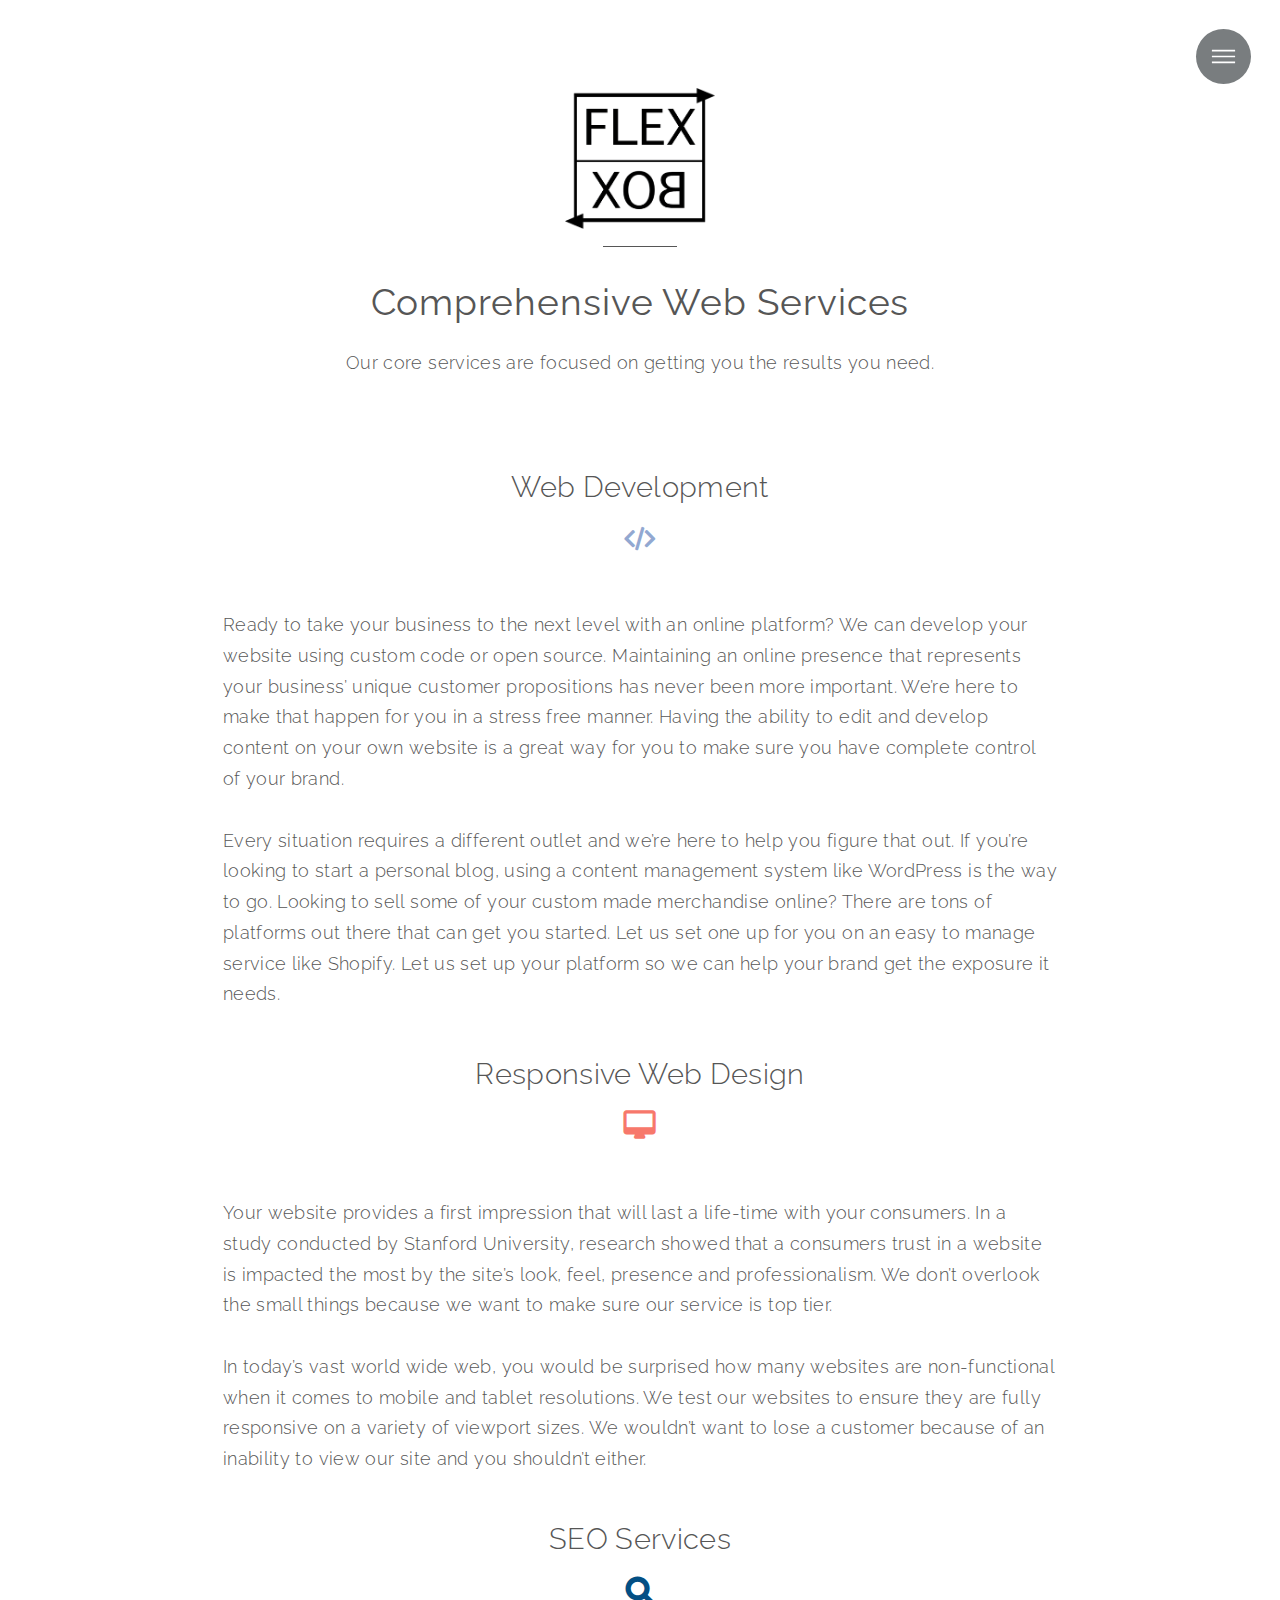
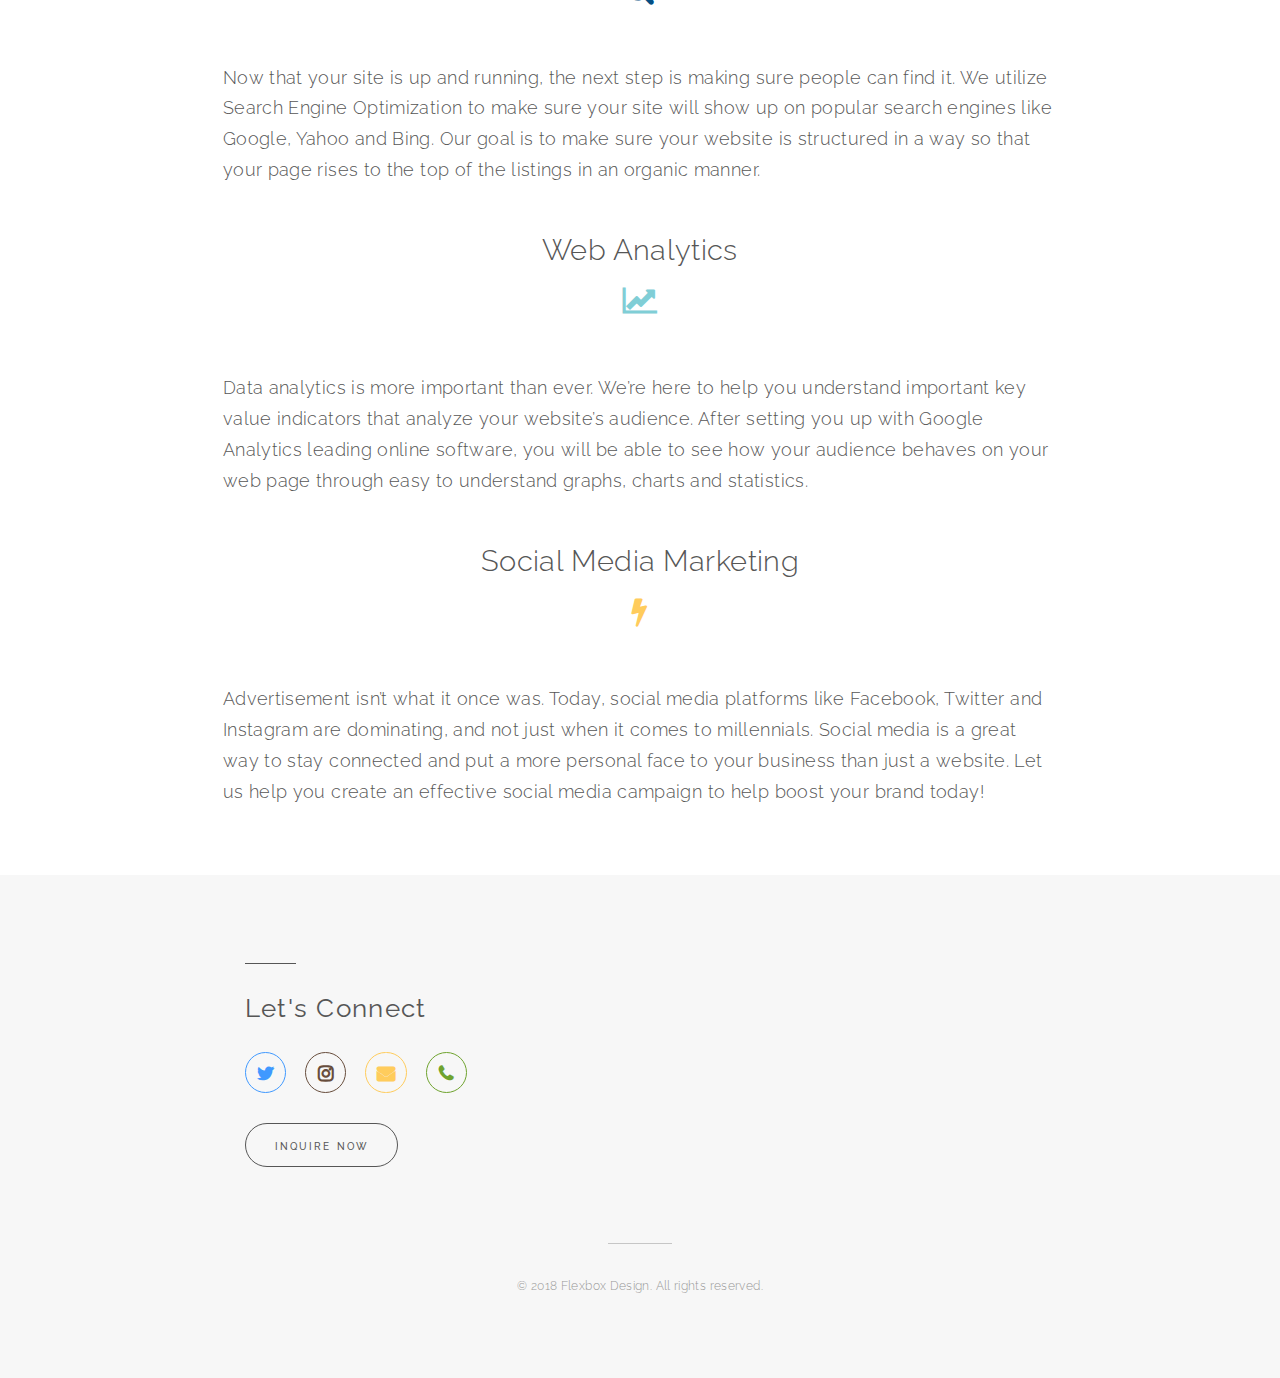
<file: services.html>
<!DOCTYPE HTML>
<html>
	<head>
		<title>Flexbox Design: Services</title>
		<meta charset="utf-8" />
		<meta name="viewport" content="width=device-width, initial-scale=1, user-scalable=no" />
		<!--[if lte IE 8]><script src="assets/js/ie/html5shiv.js"></script><![endif]-->
		<link rel="stylesheet" href="assets/css/main.css" />
		<!--[if lte IE 9]><link rel="stylesheet" href="assets/css/ie9.css" /><![endif]-->
		<!--[if lte IE 8]><link rel="stylesheet" href="assets/css/ie8.css" /><![endif]-->
		<link rel="shortcut icon" href="/favicon.ico" type="image/x-icon">
		<link rel="icon" href="/favicon.ico" type="image/x-icon">
	</head>
	<body>

		<!-- Header -->
			<header id="header">
				<nav>
					<ul>
						<li><a href="#menu">Menu</a></li>
					</ul>
				</nav>
			</header>

		<!-- Menu -->
			<nav id="menu">
				<a href="index.html" class="logo_link"> <img src="images/pic01.png" class="main_logo" alt=""></a>
				<ul class="actions vertical">
					<li><a href="index.html" class="button fit">Home</a></li>
					<li><a href="services.html" class="button fit">Services</a></li>
					<li><a href="portfolio.html" class="button fit">Portfolio</a></li>
					<li><a href="services.html#connect" class="button fit">Contact</a></li>
				</ul>
			</nav>

		<!-- Wrapper -->
			<div id="wrapper">

				<!-- Main -->
					<section id="main" class="wrapper style1">
						<div class="inner">
							<header class="major">
								<a href="index.html" class="logo_link"> <img src="images/pic01.png" class="logo" alt=""></a>
								<h1>Comprehensive Web Services</h1>
								<p>Our core services are focused on getting you the results you need.</p>
							</header>

								<div class="services"><a name="fa-code"> Web Development 
								<div class="icon fa-code "></div>
								</a></div>

									<p>Ready to take your business to the next level with an online platform? We can develop your website using custom code or open source. Maintaining an online presence that represents your business’ unique customer propositions has never been more important. We’re here to make that happen for you in a stress free manner. Having the ability to edit and develop content on your own website is a great way for you to make sure you have complete control of your brand.</br></br>Every situation requires a different outlet and we’re here to help you figure that out. If you’re looking to start a personal blog, using a content management system like WordPress is the way to go. Looking to sell some of your custom made merchandise online? There are tons of platforms out there that can get you started. Let us set one up for you on an easy to manage service like Shopify. Let us set up your platform so we can help your brand get the exposure it needs.</p>

								<div class="services"><a name="fa-desktop"> Responsive Web Design
								<div class="icon fa-desktop sv1"></div>
								</a></div>

									<p>Your website provides a first impression that will last a life-time with your consumers. In a study conducted by Stanford University, research showed that a consumers trust in a website is impacted the most by the site’s look, feel, presence and professionalism. We don’t overlook the small things because we want to make sure our service is top tier.</br></br>In today’s vast world wide web, you would be surprised how many websites are non-functional when it comes to mobile and tablet resolutions. We test our websites to ensure they are fully responsive on a variety of viewport sizes. We wouldn’t want to lose a customer because of an inability to view our site and you shouldn’t either.</p>

								<div class="services"><a name="fa-search"> SEO Services
								<div class="icon fa-search sv1"></div>
								</a></div>

									<p>Now that your site is up and running, the next step is making sure people can find it. We utilize Search Engine Optimization to make sure your site will show up on popular search engines like Google, Yahoo and Bing. Our goal is to make sure your website is structured in a way so that your page rises to the top of the listings in an organic manner.</p>

								<div class="services"><a name="fa-line-chart">  Web Analytics
								<div class="icon fa-line-chart sv1"></div>
								</a></div>

									<p>Data analytics is more important than ever. We’re here to help you understand important key value indicators that analyze your website’s audience. After setting you up with Google Analytics leading online software, you will be able to see how your audience behaves on your web page through easy to understand graphs, charts and statistics. </p>

								<div class="services"><a name="fa-flash"> Social Media Marketing
								<div class="icon fa-flash sv1"></div>
								</a></div>

									<p>Advertisement isn’t what it once was. Today, social media platforms like Facebook, Twitter and Instagram are dominating, and not just when it comes to millennials. Social media is a great way to stay connected and put a more personal face to your business than just a website. Let us help you create an effective social media campaign to help boost your brand today!</p>

						</div>
					</section>

				<!-- Footer -->
					<section id="footer" class="wrapper split style2">
						<div class="inner">
							<section>
								<header>
									<h3 id="connect">Let's Connect</h3>
								</header>
							
								<ul class="icons">
									<!-- <li><a href="#" target="_blank" class="icon fa-facebook"><span class="label">Facebook</span></a></li> -->
									<li><a href="http://www.twitter.com/flexboxdesign" target="_blank" class="icon fa-twitter"><span class="label">Twitter</span></a></li>
									<li><a href="http://www.instagram.com/flexboxdesign" target="_blank"class="icon fa-instagram"><span class="label">Instagram</span></a></li>
									<li><a href="mailto:farasat@flexboxdesign.com" target="_blank"class="icon fa-envelope"><span class="label">E-Mail</span></a></li>
									<li><a href="tel:4242455892" target="_blank"class="icon fa-phone"><span class="label">Phone</span></a></li>
								</ul>
								<ul class="actions">
									<li><a href="mailto:farasat@flexboxdesign.com" class="msgbutton"><input type="submit" value="Inquire Now" /></a></li>
								</ul>
							</section>
						</div>
						<div class="copyright">
							<p>&copy; 2018 <a href="http://www.flexboxdesign.com"> Flexbox Design.</a> All rights reserved.</p>
						</div>
					</section>

			</div>

		<!-- Scripts -->
			<script src="assets/js/jquery.min.js"></script>
			<script src="assets/js/skel.min.js"></script>
			<script src="assets/js/util.js"></script>
			<!--[if lte IE 8]><script src="assets/js/ie/respond.min.js"></script><![endif]-->
			<script src="assets/js/main.js"></script>
				<script>
			  (function(i,s,o,g,r,a,m){i['GoogleAnalyticsObject']=r;i[r]=i[r]||function(){
			  (i[r].q=i[r].q||[]).push(arguments)},i[r].l=1*new Date();a=s.createElement(o),
			  m=s.getElementsByTagName(o)[0];a.async=1;a.src=g;m.parentNode.insertBefore(a,m)
			  })(window,document,'script','https://www.google-analytics.com/analytics.js','ga');

			  ga('create', 'UA-97886618-1', 'auto');
			  ga('send', 'pageview');

			</script>

	</body>
</html>
</file>
<file: assets/css/ie9.css>
/*
	Reflex by Pixelarity
	pixelarity.com | hello@pixelarity.com
	License: pixelarity.com/license
*/

/* Spotlight */

	.spotlight:after {
		content: '';
		display: block;
		clear: both;
	}

	.spotlight .image {
		float: left;
		width: 45%;
		margin: 0 2em 0 0;
	}

	.spotlight .content {
		float: left;
		width: 45%;
		margin: 0 0 0 2em;
	}

/* Wrapper */

	.wrapper.style3 {
		background-image: url("../../images/pic05.jpg");
		background-attachment: scroll;
	}

	.wrapper.featured > .inner {
		display: inline-block;
	}

		.wrapper.featured > .inner:after {
			content: '';
			display: block;
			clear: both;
		}

		.wrapper.featured > .inner > * {
			float: left;
		}

	.wrapper.split > .inner:after {
		content: '';
		display: block;
		clear: both;
	}

	.wrapper.split > .inner > * {
		float: left;
		width: 50%;
		margin: 0 !important;
	}

/* Menu */

	#menu > .inner {
		display: inline-block;
	}
</file>
<file: assets/css/main.css>
@import url(font-awesome.min.css);
@import url("https://fonts.googleapis.com/css?family=Raleway:300,300italic,500,500italic");

/* Reset */

	html, body, div, span, applet, object, iframe, h1, h2, h3, h4, h5, h6, p, blockquote, pre, a, abbr, acronym, address, big, cite, code, del, dfn, em, img, ins, kbd, q, s, samp, small, strike, strong, sub, sup, tt, var, b, u, i, center, dl, dt, dd, ol, ul, li, fieldset, form, label, legend, table, caption, tbody, tfoot, thead, tr, th, td, article, aside, canvas, details, embed, figure, figcaption, footer, header, hgroup, menu, nav, output, ruby, section, summary, time, mark, audio, video {
		margin: 0;
		padding: 0;
		border: 0;
		font-size: 100%;
		font: inherit;
		vertical-align: baseline;
	}

	article, aside, details, figcaption, figure, footer, header, hgroup, menu, nav, section {
		display: block;
	}

	body {
		line-height: 1;
	}

	ol, ul {
		list-style: none;
	}

	blockquote, q {
		quotes: none;
	}

	blockquote:before, blockquote:after, q:before, q:after {
		content: '';
		content: none;
	}

	table {
		border-collapse: collapse;
		border-spacing: 0;
	}

	body {
		-webkit-text-size-adjust: none;
	}

/* Box Model */

	*, *:before, *:after {
		-moz-box-sizing: border-box;
		-webkit-box-sizing: border-box;
		box-sizing: border-box;
	}

/* Grid */

	.row {
		border-bottom: solid 1px transparent;
		-moz-box-sizing: border-box;
		-webkit-box-sizing: border-box;
		box-sizing: border-box;
	}

	.row > * {
		float: left;
		-moz-box-sizing: border-box;
		-webkit-box-sizing: border-box;
		box-sizing: border-box;
	}

	.row:after, .row:before {
		content: '';
		display: block;
		clear: both;
		height: 0;
	}

	.row.uniform > * > :first-child {
		margin-top: 0;
	}

	.row.uniform > * > :last-child {
		margin-bottom: 0;
	}

	.row.\30 \25 > * {
		padding: 0 0 0 0em;
	}

	.row.\30 \25 {
		margin: 0 0 -1px 0em;
	}

	.row.uniform.\30 \25 > * {
		padding: 0em 0 0 0em;
	}

	.row.uniform.\30 \25 {
		margin: 0em 0 -1px 0em;
	}

	.row > * {
		padding: 0 0 0 2em;
	}

	.row {
		margin: 0 0 -1px -2em;
	}

	.row.uniform > * {
		padding: 2em 0 0 2em;
	}

	.row.uniform {
		margin: -2em 0 -1px -2em;
	}

	.row.\32 00\25 > * {
		padding: 0 0 0 4em;
	}

	.row.\32 00\25 {
		margin: 0 0 -1px -4em;
	}

	.row.uniform.\32 00\25 > * {
		padding: 4em 0 0 4em;
	}

	.row.uniform.\32 00\25 {
		margin: -4em 0 -1px -4em;
	}

	.row.\31 50\25 > * {
		padding: 0 0 0 3em;
	}

	.row.\31 50\25 {
		margin: 0 0 -1px -3em;
	}

	.row.uniform.\31 50\25 > * {
		padding: 3em 0 0 3em;
	}

	.row.uniform.\31 50\25 {
		margin: -3em 0 -1px -3em;
	}

	.row.\35 0\25 > * {
		padding: 0 0 0 1em;
	}

	.row.\35 0\25 {
		margin: 0 0 -1px -1em;
	}

	.row.uniform.\35 0\25 > * {
		padding: 1em 0 0 1em;
	}

	.row.uniform.\35 0\25 {
		margin: -1em 0 -1px -1em;
	}

	.row.\32 5\25 > * {
		padding: 0 0 0 0.5em;
	}

	.row.\32 5\25 {
		margin: 0 0 -1px -0.5em;
	}

	.row.uniform.\32 5\25 > * {
		padding: 0.5em 0 0 0.5em;
	}

	.row.uniform.\32 5\25 {
		margin: -0.5em 0 -1px -0.5em;
	}

	.\31 2u, .\31 2u\24 {
		width: 100%;
		clear: none;
		margin-left: 0;
	}

	.\31 1u, .\31 1u\24 {
		width: 91.6666666667%;
		clear: none;
		margin-left: 0;
	}

	.\31 0u, .\31 0u\24 {
		width: 83.3333333333%;
		clear: none;
		margin-left: 0;
	}

	.\39 u, .\39 u\24 {
		width: 75%;
		clear: none;
		margin-left: 0;
	}

	.\38 u, .\38 u\24 {
		width: 66.6666666667%;
		clear: none;
		margin-left: 0;
	}

	.\37 u, .\37 u\24 {
		width: 58.3333333333%;
		clear: none;
		margin-left: 0;
	}

	.\36 u, .\36 u\24 {
		width: 50%;
		clear: none;
		margin-left: 0;
	}

	.\35 u, .\35 u\24 {
		width: 41.6666666667%;
		clear: none;
		margin-left: 0;
	}

	.\34 u, .\34 u\24 {
		width: 33.3333333333%;
		clear: none;
		margin-left: 0;
	}

	.\33 u, .\33 u\24 {
		width: 25%;
		clear: none;
		margin-left: 0;
	}

	.\32 u, .\32 u\24 {
		width: 16.6666666667%;
		clear: none;
		margin-left: 0;
	}

	.\31 u, .\31 u\24 {
		width: 8.3333333333%;
		clear: none;
		margin-left: 0;
	}

	.\31 2u\24 + *,
	.\31 1u\24 + *,
	.\31 0u\24 + *,
	.\39 u\24 + *,
	.\38 u\24 + *,
	.\37 u\24 + *,
	.\36 u\24 + *,
	.\35 u\24 + *,
	.\34 u\24 + *,
	.\33 u\24 + *,
	.\32 u\24 + *,
	.\31 u\24 + * {
		clear: left;
	}

	.\-11u {
		margin-left: 91.66667%;
	}

	.\-10u {
		margin-left: 83.33333%;
	}

	.\-9u {
		margin-left: 75%;
	}

	.\-8u {
		margin-left: 66.66667%;
	}

	.\-7u {
		margin-left: 58.33333%;
	}

	.\-6u {
		margin-left: 50%;
	}

	.\-5u {
		margin-left: 41.66667%;
	}

	.\-4u {
		margin-left: 33.33333%;
	}

	.\-3u {
		margin-left: 25%;
	}

	.\-2u {
		margin-left: 16.66667%;
	}

	.\-1u {
		margin-left: 8.33333%;
	}

	@media screen and (max-width: 1680px) {

		.row > * {
			padding: 0 0 0 2em;
		}

		.row {
			margin: 0 0 -1px -2em;
		}

		.row.uniform > * {
			padding: 2em 0 0 2em;
		}

		.row.uniform {
			margin: -2em 0 -1px -2em;
		}

		.row.\32 00\25 > * {
			padding: 0 0 0 4em;
		}

		.row.\32 00\25 {
			margin: 0 0 -1px -4em;
		}

		.row.uniform.\32 00\25 > * {
			padding: 4em 0 0 4em;
		}

		.row.uniform.\32 00\25 {
			margin: -4em 0 -1px -4em;
		}

		.row.\31 50\25 > * {
			padding: 0 0 0 3em;
		}

		.row.\31 50\25 {
			margin: 0 0 -1px -3em;
		}

		.row.uniform.\31 50\25 > * {
			padding: 3em 0 0 3em;
		}

		.row.uniform.\31 50\25 {
			margin: -3em 0 -1px -3em;
		}

		.row.\35 0\25 > * {
			padding: 0 0 0 1em;
		}

		.row.\35 0\25 {
			margin: 0 0 -1px -1em;
		}

		.row.uniform.\35 0\25 > * {
			padding: 1em 0 0 1em;
		}

		.row.uniform.\35 0\25 {
			margin: -1em 0 -1px -1em;
		}

		.row.\32 5\25 > * {
			padding: 0 0 0 0.5em;
		}

		.row.\32 5\25 {
			margin: 0 0 -1px -0.5em;
		}

		.row.uniform.\32 5\25 > * {
			padding: 0.5em 0 0 0.5em;
		}

		.row.uniform.\32 5\25 {
			margin: -0.5em 0 -1px -0.5em;
		}

		.\31 2u\28xlarge\29, .\31 2u\24\28xlarge\29 {
			width: 100%;
			clear: none;
			margin-left: 0;
		}

		.\31 1u\28xlarge\29, .\31 1u\24\28xlarge\29 {
			width: 91.6666666667%;
			clear: none;
			margin-left: 0;
		}

		.\31 0u\28xlarge\29, .\31 0u\24\28xlarge\29 {
			width: 83.3333333333%;
			clear: none;
			margin-left: 0;
		}

		.\39 u\28xlarge\29, .\39 u\24\28xlarge\29 {
			width: 75%;
			clear: none;
			margin-left: 0;
		}

		.\38 u\28xlarge\29, .\38 u\24\28xlarge\29 {
			width: 66.6666666667%;
			clear: none;
			margin-left: 0;
		}

		.\37 u\28xlarge\29, .\37 u\24\28xlarge\29 {
			width: 58.3333333333%;
			clear: none;
			margin-left: 0;
		}

		.\36 u\28xlarge\29, .\36 u\24\28xlarge\29 {
			width: 50%;
			clear: none;
			margin-left: 0;
		}

		.\35 u\28xlarge\29, .\35 u\24\28xlarge\29 {
			width: 41.6666666667%;
			clear: none;
			margin-left: 0;
		}

		.\34 u\28xlarge\29, .\34 u\24\28xlarge\29 {
			width: 33.3333333333%;
			clear: none;
			margin-left: 0;
		}

		.\33 u\28xlarge\29, .\33 u\24\28xlarge\29 {
			width: 25%;
			clear: none;
			margin-left: 0;
		}

		.\32 u\28xlarge\29, .\32 u\24\28xlarge\29 {
			width: 16.6666666667%;
			clear: none;
			margin-left: 0;
		}

		.\31 u\28xlarge\29, .\31 u\24\28xlarge\29 {
			width: 8.3333333333%;
			clear: none;
			margin-left: 0;
		}

		.\31 2u\24\28xlarge\29 + *,
		.\31 1u\24\28xlarge\29 + *,
		.\31 0u\24\28xlarge\29 + *,
		.\39 u\24\28xlarge\29 + *,
		.\38 u\24\28xlarge\29 + *,
		.\37 u\24\28xlarge\29 + *,
		.\36 u\24\28xlarge\29 + *,
		.\35 u\24\28xlarge\29 + *,
		.\34 u\24\28xlarge\29 + *,
		.\33 u\24\28xlarge\29 + *,
		.\32 u\24\28xlarge\29 + *,
		.\31 u\24\28xlarge\29 + * {
			clear: left;
		}

		.\-11u\28xlarge\29 {
			margin-left: 91.66667%;
		}

		.\-10u\28xlarge\29 {
			margin-left: 83.33333%;
		}

		.\-9u\28xlarge\29 {
			margin-left: 75%;
		}

		.\-8u\28xlarge\29 {
			margin-left: 66.66667%;
		}

		.\-7u\28xlarge\29 {
			margin-left: 58.33333%;
		}

		.\-6u\28xlarge\29 {
			margin-left: 50%;
		}

		.\-5u\28xlarge\29 {
			margin-left: 41.66667%;
		}

		.\-4u\28xlarge\29 {
			margin-left: 33.33333%;
		}

		.\-3u\28xlarge\29 {
			margin-left: 25%;
		}

		.\-2u\28xlarge\29 {
			margin-left: 16.66667%;
		}

		.\-1u\28xlarge\29 {
			margin-left: 8.33333%;
		}

	}

	@media screen and (max-width: 1280px) {

		.row > * {
			padding: 0 0 0 2em;
		}

		.row {
			margin: 0 0 -1px -2em;
		}

		.row.uniform > * {
			padding: 2em 0 0 2em;
		}

		.row.uniform {
			margin: -2em 0 -1px -2em;
		}

		.row.\32 00\25 > * {
			padding: 0 0 0 4em;
		}

		.row.\32 00\25 {
			margin: 0 0 -1px -4em;
		}

		.row.uniform.\32 00\25 > * {
			padding: 4em 0 0 4em;
		}

		.row.uniform.\32 00\25 {
			margin: -4em 0 -1px -4em;
		}

		.row.\31 50\25 > * {
			padding: 0 0 0 3em;
		}

		.row.\31 50\25 {
			margin: 0 0 -1px -3em;
		}

		.row.uniform.\31 50\25 > * {
			padding: 3em 0 0 3em;
		}

		.row.uniform.\31 50\25 {
			margin: -3em 0 -1px -3em;
		}

		.row.\35 0\25 > * {
			padding: 0 0 0 1em;
		}

		.row.\35 0\25 {
			margin: 0 0 -1px -1em;
		}

		.row.uniform.\35 0\25 > * {
			padding: 1em 0 0 1em;
		}

		.row.uniform.\35 0\25 {
			margin: -1em 0 -1px -1em;
		}

		.row.\32 5\25 > * {
			padding: 0 0 0 0.5em;
		}

		.row.\32 5\25 {
			margin: 0 0 -1px -0.5em;
		}

		.row.uniform.\32 5\25 > * {
			padding: 0.5em 0 0 0.5em;
		}

		.row.uniform.\32 5\25 {
			margin: -0.5em 0 -1px -0.5em;
		}

		.\31 2u\28large\29, .\31 2u\24\28large\29 {
			width: 100%;
			clear: none;
			margin-left: 0;
		}

		.\31 1u\28large\29, .\31 1u\24\28large\29 {
			width: 91.6666666667%;
			clear: none;
			margin-left: 0;
		}

		.\31 0u\28large\29, .\31 0u\24\28large\29 {
			width: 83.3333333333%;
			clear: none;
			margin-left: 0;
		}

		.\39 u\28large\29, .\39 u\24\28large\29 {
			width: 75%;
			clear: none;
			margin-left: 0;
		}

		.\38 u\28large\29, .\38 u\24\28large\29 {
			width: 66.6666666667%;
			clear: none;
			margin-left: 0;
		}

		.\37 u\28large\29, .\37 u\24\28large\29 {
			width: 58.3333333333%;
			clear: none;
			margin-left: 0;
		}

		.\36 u\28large\29, .\36 u\24\28large\29 {
			width: 50%;
			clear: none;
			margin-left: 0;
		}

		.\35 u\28large\29, .\35 u\24\28large\29 {
			width: 41.6666666667%;
			clear: none;
			margin-left: 0;
		}

		.\34 u\28large\29, .\34 u\24\28large\29 {
			width: 33.3333333333%;
			clear: none;
			margin-left: 0;
		}

		.\33 u\28large\29, .\33 u\24\28large\29 {
			width: 25%;
			clear: none;
			margin-left: 0;
		}

		.\32 u\28large\29, .\32 u\24\28large\29 {
			width: 16.6666666667%;
			clear: none;
			margin-left: 0;
		}

		.\31 u\28large\29, .\31 u\24\28large\29 {
			width: 8.3333333333%;
			clear: none;
			margin-left: 0;
		}

		.\31 2u\24\28large\29 + *,
		.\31 1u\24\28large\29 + *,
		.\31 0u\24\28large\29 + *,
		.\39 u\24\28large\29 + *,
		.\38 u\24\28large\29 + *,
		.\37 u\24\28large\29 + *,
		.\36 u\24\28large\29 + *,
		.\35 u\24\28large\29 + *,
		.\34 u\24\28large\29 + *,
		.\33 u\24\28large\29 + *,
		.\32 u\24\28large\29 + *,
		.\31 u\24\28large\29 + * {
			clear: left;
		}

		.\-11u\28large\29 {
			margin-left: 91.66667%;
		}

		.\-10u\28large\29 {
			margin-left: 83.33333%;
		}

		.\-9u\28large\29 {
			margin-left: 75%;
		}

		.\-8u\28large\29 {
			margin-left: 66.66667%;
		}

		.\-7u\28large\29 {
			margin-left: 58.33333%;
		}

		.\-6u\28large\29 {
			margin-left: 50%;
		}

		.\-5u\28large\29 {
			margin-left: 41.66667%;
		}

		.\-4u\28large\29 {
			margin-left: 33.33333%;
		}

		.\-3u\28large\29 {
			margin-left: 25%;
		}

		.\-2u\28large\29 {
			margin-left: 16.66667%;
		}

		.\-1u\28large\29 {
			margin-left: 8.33333%;
		}

	}

	@media screen and (max-width: 980px) {

		.row > * {
			padding: 0 0 0 1.5em;
		}

		.row {
			margin: 0 0 -1px -1.5em;
		}

		.row.uniform > * {
			padding: 1.5em 0 0 1.5em;
		}

		.row.uniform {
			margin: -1.5em 0 -1px -1.5em;
		}

		.row.\32 00\25 > * {
			padding: 0 0 0 3em;
		}

		.row.\32 00\25 {
			margin: 0 0 -1px -3em;
		}

		.row.uniform.\32 00\25 > * {
			padding: 3em 0 0 3em;
		}

		.row.uniform.\32 00\25 {
			margin: -3em 0 -1px -3em;
		}

		.row.\31 50\25 > * {
			padding: 0 0 0 2.25em;
		}

		.row.\31 50\25 {
			margin: 0 0 -1px -2.25em;
		}

		.row.uniform.\31 50\25 > * {
			padding: 2.25em 0 0 2.25em;
		}

		.row.uniform.\31 50\25 {
			margin: -2.25em 0 -1px -2.25em;
		}

		.row.\35 0\25 > * {
			padding: 0 0 0 0.75em;
		}

		.row.\35 0\25 {
			margin: 0 0 -1px -0.75em;
		}

		.row.uniform.\35 0\25 > * {
			padding: 0.75em 0 0 0.75em;
		}

		.row.uniform.\35 0\25 {
			margin: -0.75em 0 -1px -0.75em;
		}

		.row.\32 5\25 > * {
			padding: 0 0 0 0.375em;
		}

		.row.\32 5\25 {
			margin: 0 0 -1px -0.375em;
		}

		.row.uniform.\32 5\25 > * {
			padding: 0.375em 0 0 0.375em;
		}

		.row.uniform.\32 5\25 {
			margin: -0.375em 0 -1px -0.375em;
		}

		.\31 2u\28medium\29, .\31 2u\24\28medium\29 {
			width: 100%;
			clear: none;
			margin-left: 0;
		}

		.\31 1u\28medium\29, .\31 1u\24\28medium\29 {
			width: 91.6666666667%;
			clear: none;
			margin-left: 0;
		}

		.\31 0u\28medium\29, .\31 0u\24\28medium\29 {
			width: 83.3333333333%;
			clear: none;
			margin-left: 0;
		}

		.\39 u\28medium\29, .\39 u\24\28medium\29 {
			width: 75%;
			clear: none;
			margin-left: 0;
		}

		.\38 u\28medium\29, .\38 u\24\28medium\29 {
			width: 66.6666666667%;
			clear: none;
			margin-left: 0;
		}

		.\37 u\28medium\29, .\37 u\24\28medium\29 {
			width: 58.3333333333%;
			clear: none;
			margin-left: 0;
		}

		.\36 u\28medium\29, .\36 u\24\28medium\29 {
			width: 50%;
			clear: none;
			margin-left: 0;
		}

		.\35 u\28medium\29, .\35 u\24\28medium\29 {
			width: 41.6666666667%;
			clear: none;
			margin-left: 0;
		}

		.\34 u\28medium\29, .\34 u\24\28medium\29 {
			width: 33.3333333333%;
			clear: none;
			margin-left: 0;
		}

		.\33 u\28medium\29, .\33 u\24\28medium\29 {
			width: 25%;
			clear: none;
			margin-left: 0;
		}

		.\32 u\28medium\29, .\32 u\24\28medium\29 {
			width: 16.6666666667%;
			clear: none;
			margin-left: 0;
		}

		.\31 u\28medium\29, .\31 u\24\28medium\29 {
			width: 8.3333333333%;
			clear: none;
			margin-left: 0;
		}

		.\31 2u\24\28medium\29 + *,
		.\31 1u\24\28medium\29 + *,
		.\31 0u\24\28medium\29 + *,
		.\39 u\24\28medium\29 + *,
		.\38 u\24\28medium\29 + *,
		.\37 u\24\28medium\29 + *,
		.\36 u\24\28medium\29 + *,
		.\35 u\24\28medium\29 + *,
		.\34 u\24\28medium\29 + *,
		.\33 u\24\28medium\29 + *,
		.\32 u\24\28medium\29 + *,
		.\31 u\24\28medium\29 + * {
			clear: left;
		}

		.\-11u\28medium\29 {
			margin-left: 91.66667%;
		}

		.\-10u\28medium\29 {
			margin-left: 83.33333%;
		}

		.\-9u\28medium\29 {
			margin-left: 75%;
		}

		.\-8u\28medium\29 {
			margin-left: 66.66667%;
		}

		.\-7u\28medium\29 {
			margin-left: 58.33333%;
		}

		.\-6u\28medium\29 {
			margin-left: 50%;
		}

		.\-5u\28medium\29 {
			margin-left: 41.66667%;
		}

		.\-4u\28medium\29 {
			margin-left: 33.33333%;
		}

		.\-3u\28medium\29 {
			margin-left: 25%;
		}

		.\-2u\28medium\29 {
			margin-left: 16.66667%;
		}

		.\-1u\28medium\29 {
			margin-left: 8.33333%;
		}

	}

	@media screen and (max-width: 736px) {

		.row > * {
			padding: 0 0 0 1em;
		}

		.row {
			margin: 0 0 -1px -1em;
		}

		.row.uniform > * {
			padding: 1em 0 0 1em;
		}

		.row.uniform {
			margin: -1em 0 -1px -1em;
		}

		.row.\32 00\25 > * {
			padding: 0 0 0 2em;
		}

		.row.\32 00\25 {
			margin: 0 0 -1px -2em;
		}

		.row.uniform.\32 00\25 > * {
			padding: 2em 0 0 2em;
		}

		.row.uniform.\32 00\25 {
			margin: -2em 0 -1px -2em;
		}

		.row.\31 50\25 > * {
			padding: 0 0 0 1.5em;
		}

		.row.\31 50\25 {
			margin: 0 0 -1px -1.5em;
		}

		.row.uniform.\31 50\25 > * {
			padding: 1.5em 0 0 1.5em;
		}

		.row.uniform.\31 50\25 {
			margin: -1.5em 0 -1px -1.5em;
		}

		.row.\35 0\25 > * {
			padding: 0 0 0 0.5em;
		}

		.row.\35 0\25 {
			margin: 0 0 -1px -0.5em;
		}

		.row.uniform.\35 0\25 > * {
			padding: 0.5em 0 0 0.5em;
		}

		.row.uniform.\35 0\25 {
			margin: -0.5em 0 -1px -0.5em;
		}

		.row.\32 5\25 > * {
			padding: 0 0 0 0.25em;
		}

		.row.\32 5\25 {
			margin: 0 0 -1px -0.25em;
		}

		.row.uniform.\32 5\25 > * {
			padding: 0.25em 0 0 0.25em;
		}

		.row.uniform.\32 5\25 {
			margin: -0.25em 0 -1px -0.25em;
		}

		.\31 2u\28small\29, .\31 2u\24\28small\29 {
			width: 100%;
			clear: none;
			margin-left: 0;
		}

		.\31 1u\28small\29, .\31 1u\24\28small\29 {
			width: 91.6666666667%;
			clear: none;
			margin-left: 0;
		}

		.\31 0u\28small\29, .\31 0u\24\28small\29 {
			width: 83.3333333333%;
			clear: none;
			margin-left: 0;
		}

		.\39 u\28small\29, .\39 u\24\28small\29 {
			width: 75%;
			clear: none;
			margin-left: 0;
		}

		.\38 u\28small\29, .\38 u\24\28small\29 {
			width: 66.6666666667%;
			clear: none;
			margin-left: 0;
		}

		.\37 u\28small\29, .\37 u\24\28small\29 {
			width: 58.3333333333%;
			clear: none;
			margin-left: 0;
		}

		.\36 u\28small\29, .\36 u\24\28small\29 {
			width: 50%;
			clear: none;
			margin-left: 0;
		}

		.\35 u\28small\29, .\35 u\24\28small\29 {
			width: 41.6666666667%;
			clear: none;
			margin-left: 0;
		}

		.\34 u\28small\29, .\34 u\24\28small\29 {
			width: 33.3333333333%;
			clear: none;
			margin-left: 0;
		}

		.\33 u\28small\29, .\33 u\24\28small\29 {
			width: 25%;
			clear: none;
			margin-left: 0;
		}

		.\32 u\28small\29, .\32 u\24\28small\29 {
			width: 16.6666666667%;
			clear: none;
			margin-left: 0;
		}

		.\31 u\28small\29, .\31 u\24\28small\29 {
			width: 8.3333333333%;
			clear: none;
			margin-left: 0;
		}

		.\31 2u\24\28small\29 + *,
		.\31 1u\24\28small\29 + *,
		.\31 0u\24\28small\29 + *,
		.\39 u\24\28small\29 + *,
		.\38 u\24\28small\29 + *,
		.\37 u\24\28small\29 + *,
		.\36 u\24\28small\29 + *,
		.\35 u\24\28small\29 + *,
		.\34 u\24\28small\29 + *,
		.\33 u\24\28small\29 + *,
		.\32 u\24\28small\29 + *,
		.\31 u\24\28small\29 + * {
			clear: left;
		}

		.\-11u\28small\29 {
			margin-left: 91.66667%;
		}

		.\-10u\28small\29 {
			margin-left: 83.33333%;
		}

		.\-9u\28small\29 {
			margin-left: 75%;
		}

		.\-8u\28small\29 {
			margin-left: 66.66667%;
		}

		.\-7u\28small\29 {
			margin-left: 58.33333%;
		}

		.\-6u\28small\29 {
			margin-left: 50%;
		}

		.\-5u\28small\29 {
			margin-left: 41.66667%;
		}

		.\-4u\28small\29 {
			margin-left: 33.33333%;
		}

		.\-3u\28small\29 {
			margin-left: 25%;
		}

		.\-2u\28small\29 {
			margin-left: 16.66667%;
		}

		.\-1u\28small\29 {
			margin-left: 8.33333%;
		}

	}

	@media screen and (max-width: 480px) {

		.row > * {
			padding: 0 0 0 1em;
		}

		.row {
			margin: 0 0 -1px -1em;
		}

		.row.uniform > * {
			padding: 1em 0 0 1em;
		}

		.row.uniform {
			margin: -1em 0 -1px -1em;
		}

		.row.\32 00\25 > * {
			padding: 0 0 0 2em;
		}

		.row.\32 00\25 {
			margin: 0 0 -1px -2em;
		}

		.row.uniform.\32 00\25 > * {
			padding: 2em 0 0 2em;
		}

		.row.uniform.\32 00\25 {
			margin: -2em 0 -1px -2em;
		}

		.row.\31 50\25 > * {
			padding: 0 0 0 1.5em;
		}

		.row.\31 50\25 {
			margin: 0 0 -1px -1.5em;
		}

		.row.uniform.\31 50\25 > * {
			padding: 1.5em 0 0 1.5em;
		}

		.row.uniform.\31 50\25 {
			margin: -1.5em 0 -1px -1.5em;
		}

		.row.\35 0\25 > * {
			padding: 0 0 0 0.5em;
		}

		.row.\35 0\25 {
			margin: 0 0 -1px -0.5em;
		}

		.row.uniform.\35 0\25 > * {
			padding: 0.5em 0 0 0.5em;
		}

		.row.uniform.\35 0\25 {
			margin: -0.5em 0 -1px -0.5em;
		}

		.row.\32 5\25 > * {
			padding: 0 0 0 0.25em;
		}

		.row.\32 5\25 {
			margin: 0 0 -1px -0.25em;
		}

		.row.uniform.\32 5\25 > * {
			padding: 0.25em 0 0 0.25em;
		}

		.row.uniform.\32 5\25 {
			margin: -0.25em 0 -1px -0.25em;
		}

		.\31 2u\28xsmall\29, .\31 2u\24\28xsmall\29 {
			width: 100%;
			clear: none;
			margin-left: 0;
		}

		.\31 1u\28xsmall\29, .\31 1u\24\28xsmall\29 {
			width: 91.6666666667%;
			clear: none;
			margin-left: 0;
		}

		.\31 0u\28xsmall\29, .\31 0u\24\28xsmall\29 {
			width: 83.3333333333%;
			clear: none;
			margin-left: 0;
		}

		.\39 u\28xsmall\29, .\39 u\24\28xsmall\29 {
			width: 75%;
			clear: none;
			margin-left: 0;
		}

		.\38 u\28xsmall\29, .\38 u\24\28xsmall\29 {
			width: 66.6666666667%;
			clear: none;
			margin-left: 0;
		}

		.\37 u\28xsmall\29, .\37 u\24\28xsmall\29 {
			width: 58.3333333333%;
			clear: none;
			margin-left: 0;
		}

		.\36 u\28xsmall\29, .\36 u\24\28xsmall\29 {
			width: 50%;
			clear: none;
			margin-left: 0;
		}

		.\35 u\28xsmall\29, .\35 u\24\28xsmall\29 {
			width: 41.6666666667%;
			clear: none;
			margin-left: 0;
		}

		.\34 u\28xsmall\29, .\34 u\24\28xsmall\29 {
			width: 33.3333333333%;
			clear: none;
			margin-left: 0;
		}

		.\33 u\28xsmall\29, .\33 u\24\28xsmall\29 {
			width: 25%;
			clear: none;
			margin-left: 0;
		}

		.\32 u\28xsmall\29, .\32 u\24\28xsmall\29 {
			width: 16.6666666667%;
			clear: none;
			margin-left: 0;
		}

		.\31 u\28xsmall\29, .\31 u\24\28xsmall\29 {
			width: 8.3333333333%;
			clear: none;
			margin-left: 0;
		}

		.\31 2u\24\28xsmall\29 + *,
		.\31 1u\24\28xsmall\29 + *,
		.\31 0u\24\28xsmall\29 + *,
		.\39 u\24\28xsmall\29 + *,
		.\38 u\24\28xsmall\29 + *,
		.\37 u\24\28xsmall\29 + *,
		.\36 u\24\28xsmall\29 + *,
		.\35 u\24\28xsmall\29 + *,
		.\34 u\24\28xsmall\29 + *,
		.\33 u\24\28xsmall\29 + *,
		.\32 u\24\28xsmall\29 + *,
		.\31 u\24\28xsmall\29 + * {
			clear: left;
		}

		.\-11u\28xsmall\29 {
			margin-left: 91.66667%;
		}

		.\-10u\28xsmall\29 {
			margin-left: 83.33333%;
		}

		.\-9u\28xsmall\29 {
			margin-left: 75%;
		}

		.\-8u\28xsmall\29 {
			margin-left: 66.66667%;
		}

		.\-7u\28xsmall\29 {
			margin-left: 58.33333%;
		}

		.\-6u\28xsmall\29 {
			margin-left: 50%;
		}

		.\-5u\28xsmall\29 {
			margin-left: 41.66667%;
		}

		.\-4u\28xsmall\29 {
			margin-left: 33.33333%;
		}

		.\-3u\28xsmall\29 {
			margin-left: 25%;
		}

		.\-2u\28xsmall\29 {
			margin-left: 16.66667%;
		}

		.\-1u\28xsmall\29 {
			margin-left: 8.33333%;
		}

	}

	@media screen and (max-width: 360px) {

		.row > * {
			padding: 0 0 0 1em;
		}

		.row {
			margin: 0 0 -1px -1em;
		}

		.row.uniform > * {
			padding: 1em 0 0 1em;
		}

		.row.uniform {
			margin: -1em 0 -1px -1em;
		}

		.row.\32 00\25 > * {
			padding: 0 0 0 2em;
		}

		.row.\32 00\25 {
			margin: 0 0 -1px -2em;
		}

		.row.uniform.\32 00\25 > * {
			padding: 2em 0 0 2em;
		}

		.row.uniform.\32 00\25 {
			margin: -2em 0 -1px -2em;
		}

		.row.\31 50\25 > * {
			padding: 0 0 0 1.5em;
		}

		.row.\31 50\25 {
			margin: 0 0 -1px -1.5em;
		}

		.row.uniform.\31 50\25 > * {
			padding: 1.5em 0 0 1.5em;
		}

		.row.uniform.\31 50\25 {
			margin: -1.5em 0 -1px -1.5em;
		}

		.row.\35 0\25 > * {
			padding: 0 0 0 0.5em;
		}

		.row.\35 0\25 {
			margin: 0 0 -1px -0.5em;
		}

		.row.uniform.\35 0\25 > * {
			padding: 0.5em 0 0 0.5em;
		}

		.row.uniform.\35 0\25 {
			margin: -0.5em 0 -1px -0.5em;
		}

		.row.\32 5\25 > * {
			padding: 0 0 0 0.25em;
		}

		.row.\32 5\25 {
			margin: 0 0 -1px -0.25em;
		}

		.row.uniform.\32 5\25 > * {
			padding: 0.25em 0 0 0.25em;
		}

		.row.uniform.\32 5\25 {
			margin: -0.25em 0 -1px -0.25em;
		}

		.\31 2u\28xxsmall\29, .\31 2u\24\28xxsmall\29 {
			width: 100%;
			clear: none;
			margin-left: 0;
		}

		.\31 1u\28xxsmall\29, .\31 1u\24\28xxsmall\29 {
			width: 91.6666666667%;
			clear: none;
			margin-left: 0;
		}

		.\31 0u\28xxsmall\29, .\31 0u\24\28xxsmall\29 {
			width: 83.3333333333%;
			clear: none;
			margin-left: 0;
		}

		.\39 u\28xxsmall\29, .\39 u\24\28xxsmall\29 {
			width: 75%;
			clear: none;
			margin-left: 0;
		}

		.\38 u\28xxsmall\29, .\38 u\24\28xxsmall\29 {
			width: 66.6666666667%;
			clear: none;
			margin-left: 0;
		}

		.\37 u\28xxsmall\29, .\37 u\24\28xxsmall\29 {
			width: 58.3333333333%;
			clear: none;
			margin-left: 0;
		}

		.\36 u\28xxsmall\29, .\36 u\24\28xxsmall\29 {
			width: 50%;
			clear: none;
			margin-left: 0;
		}

		.\35 u\28xxsmall\29, .\35 u\24\28xxsmall\29 {
			width: 41.6666666667%;
			clear: none;
			margin-left: 0;
		}

		.\34 u\28xxsmall\29, .\34 u\24\28xxsmall\29 {
			width: 33.3333333333%;
			clear: none;
			margin-left: 0;
		}

		.\33 u\28xxsmall\29, .\33 u\24\28xxsmall\29 {
			width: 25%;
			clear: none;
			margin-left: 0;
		}

		.\32 u\28xxsmall\29, .\32 u\24\28xxsmall\29 {
			width: 16.6666666667%;
			clear: none;
			margin-left: 0;
		}

		.\31 u\28xxsmall\29, .\31 u\24\28xxsmall\29 {
			width: 8.3333333333%;
			clear: none;
			margin-left: 0;
		}

		.\31 2u\24\28xxsmall\29 + *,
		.\31 1u\24\28xxsmall\29 + *,
		.\31 0u\24\28xxsmall\29 + *,
		.\39 u\24\28xxsmall\29 + *,
		.\38 u\24\28xxsmall\29 + *,
		.\37 u\24\28xxsmall\29 + *,
		.\36 u\24\28xxsmall\29 + *,
		.\35 u\24\28xxsmall\29 + *,
		.\34 u\24\28xxsmall\29 + *,
		.\33 u\24\28xxsmall\29 + *,
		.\32 u\24\28xxsmall\29 + *,
		.\31 u\24\28xxsmall\29 + * {
			clear: left;
		}

		.\-11u\28xxsmall\29 {
			margin-left: 91.66667%;
		}

		.\-10u\28xxsmall\29 {
			margin-left: 83.33333%;
		}

		.\-9u\28xxsmall\29 {
			margin-left: 75%;
		}

		.\-8u\28xxsmall\29 {
			margin-left: 66.66667%;
		}

		.\-7u\28xxsmall\29 {
			margin-left: 58.33333%;
		}

		.\-6u\28xxsmall\29 {
			margin-left: 50%;
		}

		.\-5u\28xxsmall\29 {
			margin-left: 41.66667%;
		}

		.\-4u\28xxsmall\29 {
			margin-left: 33.33333%;
		}

		.\-3u\28xxsmall\29 {
			margin-left: 25%;
		}

		.\-2u\28xxsmall\29 {
			margin-left: 16.66667%;
		}

		.\-1u\28xxsmall\29 {
			margin-left: 8.33333%;
		}

	}

/* Basic */

	@-ms-viewport {
		width: device-width;
	}

	body {
		-ms-overflow-style: scrollbar;
	}

	@media screen and (max-width: 480px) {

		html, body {
			min-width: 320px;
		}

	}

	body {
		background: #ffffff;
	}

		body.is-loading *, body.is-loading *:before, body.is-loading *:after {
			-moz-animation: none !important;
			-webkit-animation: none !important;
			-ms-animation: none !important;
			animation: none !important;
			-moz-transition: none !important;
			-webkit-transition: none !important;
			-ms-transition: none !important;
			transition: none !important;
		}

/* Type */

	body {
		background-color: #ffffff;
		color: #565656;
	}

	body, input, select, textarea {
		font-family: Raleway, Helvetica, sans-serif;
		font-size: 14pt;
		font-weight: 300;
		line-height: 1.75;
		letter-spacing: 0.025em;
	}

		@media screen and (max-width: 1680px) {

			body, input, select, textarea {
				font-size: 12pt;
			}

		}

		@media screen and (max-width: 1280px) {

			body, input, select, textarea {
				font-size: 11pt;
			}

		}

		@media screen and (max-width: 980px) {

			body, input, select, textarea {
				font-size: 12pt;
			}

		}

		@media screen and (max-width: 736px) {

			body, input, select, textarea {
				font-size: 11pt;
			}

		}

		@media screen and (max-width: 480px) {

			body, input, select, textarea {
				font-size: 11pt;
			}

		}

		@media screen and (max-width: 360px) {

			body, input, select, textarea {
				font-size: 10.5pt;
			}

		}

	input, select, textarea {
		color: inherit;
	}

	a {
		-moz-transition: border-bottom-color 0.2s ease;
		-webkit-transition: border-bottom-color 0.2s ease;
		-ms-transition: border-bottom-color 0.2s ease;
		transition: border-bottom-color 0.2s ease;
		color: inherit;
		text-decoration: none;
	}

		a:hover {
			border-bottom-color: transparent;
		}

	strong, b {
		color: inherit;
		font-weight: 500;
	}

	em, i {
		font-style: italic;
	}

	p {
		margin: 0 0 2em 0;
	}

	h1, h2, h3, h4, h5, h6 {
		color: inherit;
		font-weight: 400;
		line-height: 1.5;
		margin: 0 0 2rem 0;
		letter-spacing: 0.05em;
	}

		h1 a, h2 a, h3 a, h4 a, h5 a, h6 a {
			color: inherit;
			text-decoration: none;
		}

		@media screen and (max-width: 1280px) {

			h1, h2, h3, h4, h5, h6 {
				margin: 0 0 1.5rem 0;
			}

		}

		@media screen and (max-width: 736px) {

			h1, h2, h3, h4, h5, h6 {
				margin: 0 0 1.25rem 0;
			}

		}

	h1 {
		font-size: 2.5em;
		line-height: 1.1;
		margin: 0 0 1.5rem 0;
		letter-spacing: 0.025em;
	}

		@media screen and (max-width: 736px) {

			h1 {
				font-size: 2em;
				line-height: 1.3;
				margin: 0 0 1rem 0;
			}

		}

	h2 {
		font-size: 2.5em;
		line-height: 1.3;
	}

		@media screen and (max-width: 1280px) {

			h2 {
				font-size: 2.25em;
			}

		}

		@media screen and (max-width: 736px) {

			h2 {
				font-size: 1.5em;
				line-height: 1.5;
			}

		}

	h3 {
		font-size: 1.75em;
	}

		@media screen and (max-width: 736px) {

			h3 {
				font-size: 1.25em;
			}

		}

	h4 {
		font-size: 1.1em;
	}

		@media screen and (max-width: 736px) {

			h4 {
				font-size: 1em;
			}

		}

	#first,
	#second, 
	#third {
		text-align:center;
		margin: 0 0 1rem 0; 
	}

	h5 {
		font-size: 0.9em;
	}

	h6 {
		font-size: 0.7em;
	}

	sub {
		font-size: 0.8em;
		position: relative;
		top: 0.5em;
	}

	sup {
		font-size: 0.8em;
		position: relative;
		top: -0.5em;
	}

	blockquote {
		border-left: solid 4px;
		font-style: italic;
		margin: 0 0 2em 0;
		padding: 0.5em 0 0.5em 2em;
	}

	code {
		border-radius: 0.5rem;
		font-family: "Courier New", monospace;
		font-size: 0.9em;
		margin: 0 0.25em;
		padding: 0.25em 0.65em;
	}

	pre {
		-webkit-overflow-scrolling: touch;
		font-family: "Courier New", monospace;
		font-size: 0.9em;
		margin: 0 0 2em 0;
	}

		pre code {
			display: block;
			padding: 1em 1.5em;
			overflow-x: auto;
		}

	hr {
		border: 0;
		border-bottom: solid 1px;
		margin: 3em 0;
	}

		hr.major {
			margin: 5em 0;
		}

	.align-left {
		text-align: left;
	}

	.align-center {
		text-align: center;
	}

	.align-right {
		text-align: right;
	}

	blockquote {
		border-left-color: rgba(86, 86, 86, 0.25);
	}

	hr {
		border-bottom-color: rgba(86, 86, 86, 0.25);
	}

	code {
		background: rgba(86, 86, 86, 0.075);
	}

/* Box */

	.box {
		border-radius: 0.5rem;
		border: solid 1px;
		margin-bottom: 2em;
		padding: 1.5em;
	}

		.box > :last-child,
		.box > :last-child > :last-child,
		.box > :last-child > :last-child > :last-child {
			margin-bottom: 0;
		}

		.box.alt {
			border: 0;
			border-radius: 0;
			padding: 0;
		}

/* Button */

	input[type="submit"],
	input[type="reset"],
	input[type="button"],
	button,
	.button {
		-moz-appearance: none;
		-webkit-appearance: none;
		-ms-appearance: none;
		appearance: none;
		-moz-transition: background-color 0.2s ease-in-out, color 0.2s ease-in-out;
		-webkit-transition: background-color 0.2s ease-in-out, color 0.2s ease-in-out;
		-ms-transition: background-color 0.2s ease-in-out, color 0.2s ease-in-out;
		transition: background-color 0.2s ease-in-out, color 0.2s ease-in-out;
		border-radius: 0.5rem;
		border-style: solid;
		border-width: 1px !important;
		border-color: inherit !important;
		color: inherit !important;
		cursor: pointer;
		display: inline-block;
		font-weight: 500;
		font-size: 0.7em;
		height: 4.28571em;
		line-height: 4.28571em;
		border-radius: 4.28571em;
		padding: 0 2.85714em;
		text-align: center;
		text-decoration: none;
		white-space: nowrap;
		text-transform: uppercase;
		letter-spacing: 0.2em;
	}

		input[type="submit"]:hover,
		input[type="reset"]:hover,
		input[type="button"]:hover,
		button:hover,
		.button:hover {
			border: solid 1px;
		}

		input[type="submit"].icon:before,
		input[type="reset"].icon:before,
		input[type="button"].icon:before,
		button.icon:before,
		.button.icon:before {
			margin-right: 0.5em;
		}

		input[type="submit"].fit,
		input[type="reset"].fit,
		input[type="button"].fit,
		button.fit,
		.button.fit {
			display: block;
			margin: 0 0 1em 0;
			width: 100%;
			margin: 0 auto;
		}

		input[type="submit"].big,
		input[type="reset"].big,
		input[type="button"].big,
		button.big,
		.button.big {
			font-size: 0.85em;
			height: 3.92857em;
			line-height: 3.92857em;
			border-radius: 3.92857em;
			padding: 0 2.5em;
		}

		input[type="submit"].small,
		input[type="reset"].small,
		input[type="button"].small,
		button.small,
		.button.small {
			font-size: 0.6em;
			height: 3.75em;
			line-height: 3.75em;
			border-radius: 3.75em;
			padding: 0 2.5em;
		}

		input[type="submit"].disabled, input[type="submit"]:disabled,
		input[type="reset"].disabled,
		input[type="reset"]:disabled,
		input[type="button"].disabled,
		input[type="button"]:disabled,
		button.disabled,
		button:disabled,
		.button.disabled,
		.button:disabled {
			-moz-pointer-events: none;
			-webkit-pointer-events: none;
			-ms-pointer-events: none;
			pointer-events: none;
			opacity: 0.25;
		}

	input[type="submit"],
	input[type="reset"],
	input[type="button"],
	button,
	.button {
		background-color: transparent;
	}

		input[type="submit"]:hover,
		input[type="reset"]:hover,
		input[type="button"]:hover,
		button:hover,
		.button:hover {
			background-color: rgba(86, 86, 86, 0.075);
		}

		input[type="submit"].special,
		input[type="reset"].special,
		input[type="button"].special,
		button.special,
		.button.special {
			background-color: #565656;
			border-color: #565656;
			color: #ffffff !important;
		}

			input[type="submit"].special:hover,
			input[type="reset"].special:hover,
			input[type="button"].special:hover,
			button.special:hover,
			.button.special:hover {
				background-color: rgba(86, 86, 86, 0.075);
				color: inherit !important;
			}

	

		.slidebuttons {
			text-align: center;
			margin: 10px;
		}

/* Form */

	form {
		margin: 0 0 2em 0;
	}

		form:after {
			content: '';
			display: block;
			clear: both;
			height: 1px;
		}

		form .field {
			position: relative;
			float: left;
			margin: 0 0 1.25em 0;
			vertical-align: top;
			width: 100%;
		}


		form :last-child {
			margin-bottom: 0;
			
		}

		form .half:nth-last-child(2) {
			margin-bottom: 0;
		}

		form .actions {
			position: relative;
			clear: both;
			margin: 0 auto;
			text-align: center;
		}
		
		form .form_message {
			padding: 20px 0;
			text-align: center;
			margin: 0 auto;
		}


	label {
		color: inherit;
		display: block;
		font-size: 0.9em;
		font-weight: 500;
		margin: 0 0 1em 0;

	}

	input[type="text"],
	input[type="password"],
	input[type="email"],
	input[type="tel"],
		select,
	textarea {
		-moz-appearance: none;
		-webkit-appearance: none;
		-ms-appearance: none;
		appearance: none;
		border-radius: 0.5rem;
		border:none;
		border: solid 1px;
		color: inherit;
		display: block;
		outline: 0;
		padding: 0 1em;
		text-decoration: none;
		margin: 0 auto;
		width: 90%;
	}

		input[type="text"]:invalid,
		input[type="password"]:invalid,
		input[type="email"]:invalid,
		input[type="tel"]:invalid,
		select:invalid,
		textarea:invalid {
			box-shadow: none;
		}

	.select-wrapper {
		text-decoration: none;
		display: block;
		position: relative;
	}

		.select-wrapper:before {
			-moz-osx-font-smoothing: grayscale;
			-webkit-font-smoothing: antialiased;
			font-family: FontAwesome;
			font-style: normal;
			font-weight: normal;
			text-transform: none !important;
		}

		.select-wrapper:before {
			content: '\f078';
			display: block;
			height: 3em;
			line-height: 3em;
			pointer-events: none;
			position: absolute;
			right: 0;
			text-align: center;
			top: 0;
			width: 3em;
		}

		.select-wrapper select::-ms-expand {
			display: none;
		}

	input[type="text"],
	input[type="password"],
	input[type="email"],
	input[type="tel"],
	select {
		height: 3em;
	}

	textarea {
		padding: 0.75em 1em;
	}


	input[type="checkbox"],
	input[type="radio"] {
		-moz-appearance: none;
		-webkit-appearance: none;
		-ms-appearance: none;
		appearance: none;
		display: block;
		float: left;
		margin-right: -2em;
		opacity: 0;
		width: 1em;
		z-index: -1;
	}

		input[type="checkbox"] + label,
		input[type="radio"] + label {
			text-decoration: none;
			color: inherit;
			cursor: pointer;
			display: inline-block;
			font-size: 1em;
			font-weight: 300;
			padding-left: 2.55em;
			padding-right: 0.75em;
			position: relative;
		}

			input[type="checkbox"] + label:before,
			input[type="radio"] + label:before {
				-moz-osx-font-smoothing: grayscale;
				-webkit-font-smoothing: antialiased;
				font-family: FontAwesome;
				font-style: normal;
				font-weight: normal;
				text-transform: none !important;
			}

			input[type="checkbox"] + label:before,
			input[type="radio"] + label:before {
				border-radius: 0.5rem;
				border: solid 1px;
				content: '';
				display: inline-block;
				height: 1.8em;
				left: 0;
				line-height: 1.725em;
				position: absolute;
				text-align: center;
				top: 0;
				width: 1.8em;
			}

		input[type="checkbox"]:checked + label:before,
		input[type="radio"]:checked + label:before {
			content: '\f00c';
		}

	input[type="checkbox"] + label:before {
		border-radius: 0.5rem;
	}

	input[type="radio"] + label:before {
		border-radius: 100%;
	}

	::-webkit-input-placeholder {
		color: inherit !important;
		opacity: 0.5;
	}

	:-moz-placeholder {
		color: inherit !important;
		opacity: 0.5;
	}

	::-moz-placeholder {
		color: inherit !important;
		opacity: 0.5;
	}

	:-ms-input-placeholder {
		color: inherit !important;
		opacity: 0.5;
	}

	.select-wrapper:before {
		color: rgba(86, 86, 86, 0.25);
	}

	input[type="text"],
	input[type="password"],
	input[type="email"],
	input[type="tel"],
	select,
	textarea {
		background: #ffffff;
		border-color: rgba(86, 86, 86, 0.25);
	}

		input[type="text"]:focus,
		input[type="password"]:focus,
		input[type="email"]:focus,
		input[type="tel"]:focus,
		select:focus,
		textarea:focus {
			border-color: #565656;
			box-shadow: 0 0 0 1px #565656;
		}

	input[type="checkbox"] + label:before,
	input[type="radio"] + label:before {
		background: #ffffff;
		border-color: rgba(86, 86, 86, 0.25);
	}

	input[type="checkbox"]:focus + label:before,
	input[type="radio"]:focus + label:before {
		box-shadow: 0 0 0 1px #565656;
		border-color: #565656;
	}

	input[type="checkbox"]:checked + label:before,
	input[type="radio"]:checked + label:before {
		background-color: #565656;
		border-color: #565656;
		color: #ffffff;
	}



	@media screen and (min-width: 736px) {

		input[type="text"],
		input[type="password"],
		input[type="email"],
		input[type="tel"],
		input[type="message"],
		select,
		textarea {
			width: 60%;
		}
	}

/* Icon */

	.icon {
		text-decoration: none;
		position: relative;
		border-bottom-width: 0;
		font-weight: bolder;
	}

		.icon:before {
			-moz-osx-font-smoothing: grayscale;
			-webkit-font-smoothing: antialiased;
			font-family: FontAwesome;
			font-style: bold;
			font-weight: bold;
			text-transform: none !important;
		}

		.icon > .label {
			display: none;
		}

		.services {
			font-size: 2em;
			padding: 1em;
			text-align: center;
			
		}
		.imglinks {
			text-decoration: none;
			border: 0;
		}

		.imglinks:hover {
			opacity: 0.7;
			filter: alpha(opacity=70);
		}

		.fa-code {
			color: #92a8d1;
			text-decoration: none;
			border: none;

		}

		.fa-desktop {
			color:#f7786b;

		}

		.fa-search {
			color: #034f84;
		}

		.fa-flash {
			color: #ffcc5c;
		}

		.fa-line-chart {
			color: #80ced6;
		}

		.icons .fa-twitter {
			color: #4099ff;
		}

		.icons .fa-instagram {
			color: #674d3c;
		}

		.icons .fa-facebook {
			color: #3b5998;
		}

		.icons .fa-envelope {
			color: #ffcc5c;
		}

		.icons .fa-phone {
			color: #6fa32e;
		}

		.first p {
		padding-bottom: 3em;
	}
		.inner p {
			font-size: 1.2em;
			width: 100%;
			margin: 1em 0 auto;
			padding-bottom: .5em;
		}

		.inner .about p {
			padding-bottom: 2em;
		}

		.inner h3 {
			padding-top: 0em;
		}

		.image p {
			padding-top: 0em;
		}

		#center_service {
			padding: 2em 0;
		}

/* Image */

	.image {
		border-radius:none;
		display: inline-block;
		position: relative;
	}

		.image img {
			border-radius: 0.5rem;
			display: block;
		}

		.image.left, .image.right {
			max-width: 40%;
		}

			.image.left img, .image.right img {
				width: 100%;
			}

		.image.left {
			float: left;
			margin: 0 1.5em 1em 0;
			top: 0.25em;
		}

		.image.right {
			float: right;
			margin: 0 0 1em 1.5em;
			top: 0.25em;
		}

		.image.fit {
			display: block;
			margin: 0 0 2em 0;
			width: 100%;
		}

			.image.fit img {
				width: 100%;
			}

		.image.main {
			display: block;
			margin: 0em 0 0em 0;
			width: 100%;
			
		}

			.image.main img {
				width: 100%;
			}

			.main_logo {
			width: 40%;
			height: 40%;
			margin-bottom: 20px;
			text-decoration: none;
		}
			.logo_link {
				border-style: none;
			}

			.logo {
			width: 150px;
			height: 150px;
			margin-bottom: 0px;
			text-decoration: none;
			}

		#bio_image {
			margin-bottom: 35px;
			width: 250px;
			height: 250px;
			border: solid 4px black;
}
		.slideborder {
			border:1px solid black;

		}

				

/* List */

	ol {
		list-style: decimal;
		margin: 0 0 2em 0;
		padding-left: 1.25em;
	}

		ol li {
			padding-left: 0.25em;
		}

	ul {
		list-style: disc;
		margin: 0 0 2em 0;
		padding-left: 1em;
	}

		ul li {
			padding-left: 0.5em;
		}

		ul.alt {
			list-style: none;
			padding-left: 0;
		}

			ul.alt li {
				border-top: solid 1px;
				padding: 0.5em 0;
			}

				ul.alt li:first-child {
					border-top: 0;
					padding-top: 0;
				}

		ul.icons {
			cursor: default;
			list-style: none;
			padding-left: 0;
		}

			ul.icons li {
				position: relative;
				display: inline-block;
				padding: 0 1em 0 0;
			}

				ul.icons li:last-child {
					padding-right: 0 !important;
				}

				ul.icons li .icon:before {
					-moz-transition: background-color 0.2s ease-in-out, color 0.2s ease-in-out;
					-webkit-transition: background-color 0.2s ease-in-out, color 0.2s ease-in-out;
					-ms-transition: background-color 0.2s ease-in-out, color 0.2s ease-in-out;
					transition: background-color 0.2s ease-in-out, color 0.2s ease-in-out;
					border: solid 1px;
					border-radius: 100%;
					width: 2.25em;
					height: 2.25em;
					line-height: 2.25em;
					display: inline-block;
					text-align: center;
					font-size: 1.25em;
				}

			ul.icons.major {
				margin: 3.5em 0;
			}

				ul.icons.major li {
					padding: 0 4em 0 0;
				}

					ul.icons.major li .icon:before {
						width: 3.5em;
						height: 3.5em;
						line-height: 3.5em;
						font-size: 2.25rem;
					}

			ul.icons.style2 li:before {
				content: '';
				width: 1em;
				height: 1px;
				border-top: solid 1px;
				display: block;
				position: absolute;
				top: 50%;
				left: -1em;
			}

			ul.icons.style2 li:first-child:before {
				display: none;
			}

			ul.icons.style2.major li:before {
				width: 4em;
				left: -4em;
			}

			@media screen and (max-width: 1280px) {

				ul.icons.major {
					margin: 0 0 2em 0;
				}

					ul.icons.major li {
						padding: 1em !important;
					}

						ul.icons.major li:before {
							display: none;
						}

				ul.icons.style2 li:before {
					display: none;
				}

			}

			@media screen and (max-width: 980px) {

				ul.icons.major {
					max-width: 34em;
					margin-left: auto;
					margin-right: auto;
				}

			}

			@media screen and (max-width: 736px) {

				ul.icons.major {
					max-width: 30em;
				}

					ul.icons.major li {
						padding: 0.75em !important;
					}

						ul.icons.major li .icon:before {
							width: 2.75em;
							height: 2.75em;
							line-height: 2.75em;
						}

			}

			@media screen and (max-width: 480px) {

				ul.icons.major {
					max-width: 100%;
				}

					ul.icons.major li {
						padding: 0.5em !important;
					}

						ul.icons.major li .icon:before {
							font-size: 1.75rem;
						}

			}

		ul.actions {
			cursor: default;
			list-style: none;
			padding-left: 0;


		}

			ul.actions li {
				display: inline-block;
				padding: 0 1em 0 0;
				vertical-align: middle;

			}

				ul.actions li:last-child {
					padding-right: 0;
				}

			ul.actions.small li {
				padding: 0 0.5em 0 0;
			}

			ul.actions.vertical li {
				display: block;
				padding: 1.5em 0 0 0;
			}

				ul.actions.vertical li:first-child {
					padding-top: 0;
				}

				ul.actions.vertical li > * {
					margin-bottom: 0;
				}

			ul.actions.vertical.small li {
				padding: 1em 0 0 0;
			}

				ul.actions.vertical.small li:first-child {
					padding-top: 0;
				}

			ul.actions.fit {
				display: table;
				margin-left: -1em;
				padding: 0;
				table-layout: fixed;
				width: calc(100% + 1em);
				max-width: 100%;
			}

				ul.actions.fit li {
					display: table-cell;
					padding: 0 0 0 1em;
				}

					ul.actions.fit li > * {
						text-overflow: ellipsis;
						overflow: hidden;
						margin-bottom: 0;
					}

				ul.actions.fit.small {
					margin-left: -0.5em;
					width: calc(100% + 0.5em);
				}

					ul.actions.fit.small li {
						padding: 0 0 0 0.5em;
					}

			@media screen and (max-width: 480px) {

				ul.actions {
					margin: 0 auto 2em auto;
					max-width: 23em;
				}

					ul.actions li {
						padding: 1em 0 0 0;
						display: block;
						text-align: center;
						width: 100%;
					}

						ul.actions li:first-child {
							padding-top: 0;
						}

						ul.actions li > * {
							width: 100%;
							margin: 0 !important;
						}

					ul.actions.small li {
						padding: 0.5em 0 0 0;
					}

						ul.actions.small li:first-child {
							padding-top: 0;
						}

			}

	dl {
		margin: 0 0 2em 0;
	}

		dl dt {
			display: block;
			font-weight: 500;
			margin: 0 0 1em 0;
		}

		dl dd {
			margin-left: 2em;
		}

	ul.alt li {
		border-top-color: rgba(86, 86, 86, 0.25);
	}

	ul.icons li a.icon:hover:before {
		background-color: rgba(86, 86, 86, 0.075);
	}

	ul.actions a.msgbutton {
		border:none;
	}

	#principles_title {
		padding-bottom: 0px;
	}

	ul.principles {
		font-size: 1.25em;
		padding-left: 6em;
	}


/* Section/Article */

	section header h1:before, section header h2:before, section header h3:before, section header h4:before, section header h5:before, section header h6:before, article header h1:before, article header h2:before, article header h3:before, article header h4:before, article header h5:before, article header h6:before {
		content: '';
		display: block;
		width: 2em;
		height: 1px;
		border-top: solid 1px;
		margin: 0 0 1em 0;
	}

	section header p, article header p {
		font-size: 1.25em;
	}

	section header.major, article header.major {
		text-align: center;
		margin: 0 0 3em 0;
	}

		section header.major h1:before, section header.major h2:before, section header.major h3:before, section header.major h4:before, section header.major h5:before, section header.major h6:before, article header.major h1:before, article header.major h2:before, article header.major h3:before, article header.major h4:before, article header.major h5:before, article header.major h6:before {
			margin-left: auto;
			margin-right: auto;
		}

	section.special, article.special {
		text-align: center;
	}

		section.special header h2:before, section.special header h3:before, section.special header h4:before, section.special header h5:before, section.special header h6:before, article.special header h2:before, article.special header h3:before, article.special header h4:before, article.special header h5:before, article.special header h6:before {
			margin-left: auto;
			margin-right: auto;
		}

	@media screen and (max-width: 736px) {

		section header p, article header p {
			font-size: 1em;
		}

			section header p br, article header p br {
				display: none;
			}

	}


/* Table */

	.table-wrapper {
		-webkit-overflow-scrolling: touch;
		overflow-x: auto;
	}

	table {
		margin: 0 0 2em 0;
		width: 100%;
	}

		table tbody tr {
			border: solid 1px;
			border-left: 0;
			border-right: 0;
		}

		table td {
			padding: 0.75em 0.75em;
		}

		table th {
			font-size: 0.9em;
			font-weight: 500;
			padding: 0 0.75em 0.75em 0.75em;
			text-align: left;
		}

		table thead {
			border-bottom: solid 2px;
		}

		table tfoot {
			border-top: solid 2px;
		}

		table.alt {
			border-collapse: separate;
		}

			table.alt tbody tr td {
				border: solid 1px;
				border-left-width: 0;
				border-top-width: 0;
			}

				table.alt tbody tr td:first-child {
					border-left-width: 1px;
				}

			table.alt tbody tr:first-child td {
				border-top-width: 1px;
			}

			table.alt thead {
				border-bottom: 0;
			}

			table.alt tfoot {
				border-top: 0;
			}

	table thead {
		border-bottom-color: rgba(86, 86, 86, 0.25);
	}

	table tfoot {
		border-top-color: rgba(86, 86, 86, 0.25);
	}

	table tbody tr {
		border-color: rgba(86, 86, 86, 0.25);
	}

		table tbody tr:nth-child(2n + 1) {
			background-color: rgba(86, 86, 86, 0.075);
		}

	table.alt tbody tr td {
		border-color: rgba(86, 86, 86, 0.25);
	}

/* Spotlight */

	.spotlight {
		display: -moz-flex;
		display: -webkit-flex;
		display: -ms-flex;
		display: flex;
		-moz-flex-direction: row-reverse;
		-webkit-flex-direction: row-reverse;
		-ms-flex-direction: row-reverse;
		flex-direction: row-reverse;
		-moz-align-items: center;
		-webkit-align-items: center;
		-ms-align-items: center;
		align-items: center;
		text-align: left;
		margin: 4em 0;
	}

		.spotlight .image {
			margin: 0 0 0 2em;
			width: 50%;
			-ms-flex: 1;
		}

			.spotlight .image img {
				width: 100%;
			}

		.spotlight .content {
			margin: 0 2em 0 0;
			width: 50%;
			-ms-flex: 1;
		}

			.spotlight .content header h2:before, .spotlight .content header h3:before, .spotlight .content header h4:before, .spotlight .content header h5:before, .spotlight .content header h6:before {
				margin-left: 0 !important;
				margin-right: 0 !important;
			}

			.spotlight .content > :last-child {
				margin-bottom: 0;
			}

				.spotlight .content > :last-child > :last-child {
					margin-bottom: 0;
				}

		.spotlight:nth-of-type(2n) {
			-moz-flex-direction: row;
			-webkit-flex-direction: row;
			-ms-flex-direction: row;
			flex-direction: row;
		}

			.spotlight:nth-of-type(2n) .image {
				margin: 0 2em 0 0;
			}

			.spotlight:nth-of-type(2n) .content {
				margin: 0 0 0 2em;
			}

		@media screen and (max-width: 1280px) {

			.spotlight .image {
				margin: 0 0 0 1.5em;
			}

			.spotlight .content {
				margin: 0 1.5em 0 0;
			}

			.spotlight:nth-of-type(2n) .image {
				margin: 0 1.5em 0 0;
			}

			.spotlight:nth-of-type(2n) .content {
				margin: 0 0 0 1.5em;
			}

		}

		@media screen and (max-width: 980px) {

			.spotlight {
				display: block;
			}

				.spotlight .image {
					margin: 0 0 3em 0 !important;
					width: 100%;
				}

				.spotlight .content {
					margin: 0 !important;
					text-align: center;
					width: 100%;
				}

					.spotlight .content header h2:before, .spotlight .content header h3:before, .spotlight .content header h4:before, .spotlight .content header h5:before, .spotlight .content header h6:before {
						margin-left: auto !important;
						margin-right: auto !important;
					}

				.spotlight:last-of-type {
					border-bottom: solid 1px;
					padding-bottom: 4em !important;
				}

		}

		@media screen and (max-width: 736px) {

			.spotlight:first-of-type {
				margin-top: 0;
			}

		}

	@media screen and (max-width: 980px) {

		.spotlight:last-of-type {
			border-bottom-color: rgba(86, 86, 86, 0.25);
		}

	}

/* Wrapper */

	.wrapper {
		padding: 7.5em 0 5.5em 0 ;
	}

		.wrapper > .inner {
			width: 72em;
			max-width: 100%;
			margin: 0 auto;
		}

			@media screen and (max-width: 1680px) {

				.wrapper > .inner {
					width: 64em;
				}

			}

		.wrapper.style2 {
			background-color: #f7f7f7;
		}

		.wrapper.style3 {
			background-color: #565656;
			color: #ffffff;
			background-image: -moz-linear-gradient(to top, rgba(86, 86, 86, 0.7), rgba(86, 86, 86, 0.7)), url("../../images/pic05.jpg");
			background-image: -webkit-linear-gradient(to top, rgba(86, 86, 86, 0.7), rgba(86, 86, 86, 0.7)), url("../../images/pic05.jpg");
			background-image: -ms-linear-gradient(to top, rgba(86, 86, 86, 0.7), rgba(86, 86, 86, 0.7)), url("../../images/pic05.jpg");
			background-image: linear-gradient(to top, rgba(86, 86, 86, 0.7), rgba(86, 86, 86, 0.7)), url("../../images/pic05.jpg");
			background-size: cover, cover;
			background-position: center, center;
			background-repeat: repeat, no-repeat;
			background-attachment: fixed;
		}

			.wrapper.style3 blockquote {
				border-left-color: rgba(255, 255, 255, 0.25);
			}

			.wrapper.style3 hr {
				border-bottom-color: rgba(255, 255, 255, 0.25);
			}

			.wrapper.style3 code {
				background: rgba(255, 255, 255, 0.075);
			}

			.wrapper.style3 input[type="submit"],
			.wrapper.style3 input[type="reset"],
			.wrapper.style3 input[type="button"],
			.wrapper.style3 button,
			.wrapper.style3 .button {
				background-color: transparent;
			}

				.wrapper.style3 input[type="submit"]:hover,
				.wrapper.style3 input[type="reset"]:hover,
				.wrapper.style3 input[type="button"]:hover,
				.wrapper.style3 button:hover,
				.wrapper.style3 .button:hover {
					background-color: rgba(255, 255, 255, 0.075);
				}

				.wrapper.style3 input[type="submit"].special,
				.wrapper.style3 input[type="reset"].special,
				.wrapper.style3 input[type="button"].special,
				.wrapper.style3 button.special,
				.wrapper.style3 .button.special {
					background-color: #ffffff;
					border-color: #ffffff;
					color: #565656 !important;
				}

					.wrapper.style3 input[type="submit"].special:hover,
					.wrapper.style3 input[type="reset"].special:hover,
					.wrapper.style3 input[type="button"].special:hover,
					.wrapper.style3 button.special:hover,
					.wrapper.style3 .button.special:hover {
						background-color: rgba(255, 255, 255, 0.075);
						color: inherit !important;
					}

			.wrapper.style3 .select-wrapper:before {
				color: rgba(255, 255, 255, 0.25);
			}

			.wrapper.style3 input[type="text"],
			.wrapper.style3 input[type="password"],
			.wrapper.style3 input[type="email"],
			.wrapper.style3 select,
			.wrapper.style3 textarea {
				background: rgba(255, 255, 255, 0.075);
				border-color: inherit;
			}

				.wrapper.style3 input[type="text"]:focus,
				.wrapper.style3 input[type="password"]:focus,
				.wrapper.style3 input[type="email"]:focus,
				.wrapper.style3 select:focus,
				.wrapper.style3 textarea:focus {
					background: rgba(255, 255, 255, 0.25);
					box-shadow: 0 0 0 1px #ffffff;
				}

			.wrapper.style3 input[type="checkbox"] + label:before,
			.wrapper.style3 input[type="radio"] + label:before {
				background: rgba(255, 255, 255, 0.075);
				border-color: inherit;
			}

			.wrapper.style3 input[type="checkbox"]:focus + label:before,
			.wrapper.style3 input[type="radio"]:focus + label:before {
				background: rgba(255, 255, 255, 0.075);
				box-shadow: 0 0 0 1px #ffffff;
			}

			.wrapper.style3 input[type="checkbox"]:checked + label:before,
			.wrapper.style3 input[type="radio"]:checked + label:before {
				background-color: #ffffff;
				border-color: #ffffff;
				color: #565656;
			}

			.wrapper.style3 ul.alt li {
				border-top-color: rgba(255, 255, 255, 0.25);
			}

			.wrapper.style3 ul.icons li a.icon:hover:before {
				background-color: rgba(255, 255, 255, 0.075);
			}

			.wrapper.style3 table thead {
				border-bottom-color: rgba(255, 255, 255, 0.25);
			}

			.wrapper.style3 table tfoot {
				border-top-color: rgba(255, 255, 255, 0.25);
			}

			.wrapper.style3 table tbody tr {
				border-color: rgba(255, 255, 255, 0.25);
			}

				.wrapper.style3 table tbody tr:nth-child(2n + 1) {
					background-color: rgba(255, 255, 255, 0.075);
				}

			.wrapper.style3 table.alt tbody tr td {
				border-color: rgba(255, 255, 255, 0.25);
			}

			@media screen and (max-width: 980px) {

				.wrapper.style3 .spotlight:last-of-type {
					border-bottom-color: rgba(255, 255, 255, 0.25);
				}

			}

			@media screen and (max-width: 980px) {

				.wrapper.style3 > .inner.split > :first-child {
					border-bottom-color: rgba(255, 255, 255, 0.25);
				}

			}

		.wrapper.featured {
			text-align: center;
		}

			.wrapper.featured > .inner {
				display: inline-flex;
				-moz-flex-direction: row;
				-webkit-flex-direction: row;
				-ms-flex-direction: row;
				flex-direction: row;
				-moz-align-items: center;
				-webkit-align-items: center;
				-ms-align-items: center;
				align-items: center;
				padding: 2em 0;
				width: auto;
				text-align: left;
			}

				.wrapper.featured > .inner > .image {
					display: block;
					margin: 0 4em 2em 0;
					width: 21em;
				}

					.wrapper.featured > .inner > .image img {
						border-radius: none;
						width:70%;
						margin: 0 auto;
					}

				.wrapper.featured > .inner > .content h1 {
					font-size: 3em;
				}

					.wrapper.featured > .inner > .content h1:before {
						display: none;
					}

				.wrapper.featured > .inner > .content p {
					font-size: 1.5em;
					margin: 0 0 1.5em 0;
				}

				@media screen and (max-width: 1280px) {

					.wrapper.featured > .inner {
						padding: 0;
					}

						.wrapper.featured > .inner > .content h1 {
							font-size: 2.5em;
						}

						.wrapper.featured > .inner > .content p {
							font-size: 1.25em;
						}

				}

				@media screen and (max-width: 980px) {

					.wrapper.featured > .inner {
						display: block;
						text-align: center;
					}

						.wrapper.featured > .inner > .image {
							margin: 0 auto 3em auto;
							width: 18em;
						}

						.wrapper.featured > .inner > .content p {
							margin: 0 0 2em 0;
						}

				}

				@media screen and (max-width: 736px) {

					.wrapper.featured > .inner > .image {
						margin: 0 auto 2.5em auto;
						width: 13em;
					}

					.wrapper.featured > .inner > .content h1 {
						font-size: 2.5em;
					}

					.wrapper.featured > .inner > .content p {
						font-size: 1em;
					}

				}

				@media screen and (max-width: 360px) {

					.wrapper.featured > .inner > .image {
						margin: 0 auto 2em auto;
						width: 11em;
					}

				}

		.wrapper.split > .inner {
			display: -moz-flex;
			display: -webkit-flex;
			display: -ms-flex;
			display: flex;
			-moz-flex-direction: row;
			-webkit-flex-direction: row;
			-ms-flex-direction: row;
			flex-direction: row;
		}

			.wrapper.split > .inner > * {
				width: 50%;
				-ms-flex: 1;
			}

			.wrapper.split > .inner > :first-child {
				margin-right: 2em;
			}

			.wrapper.split > .inner > :last-child {
				margin-left: 2em;
			}

			@media screen and (max-width: 1280px) {

				.wrapper.split > .inner > :first-child {
					margin-right: 1.5em;
				}

				.wrapper.split > .inner > :last-child {
					margin-left: 1.5em;
				}

			}

			@media screen and (max-width: 980px) {

				.wrapper.split > .inner {
					display: block;
					text-align: center;
				}

					.wrapper.split > .inner header h2::before, .wrapper.split > .inner header h3::before, .wrapper.split > .inner header h4::before, .wrapper.split > .inner header h5::before, .wrapper.split > .inner header h6::before {
						margin-left: auto !important;
						margin-right: auto !important;
					}

					.wrapper.split > .inner > * {
						width: 100%;
					}

					.wrapper.split > .inner > :first-child {
						margin-right: 0;
						border-bottom: solid 1px rgba(86, 86, 86, 0.25);
						padding-bottom: 2em;
						margin-bottom: 4em !important;
					}

					.wrapper.split > .inner > :last-child {
						margin-left: 0;
					}

			}

		@media screen and (max-width: 1280px) {

			.wrapper {
				padding: 6em 3em 4em 3em ;
			}

				.wrapper > .inner {
					width: 100%;
				}

		}

		@media screen and (max-width: 736px) {

			.wrapper {
				padding: 4em 2em 2em 2em ;
			}

		}

		@media screen and (max-width: 480px) {

			.wrapper {
				padding: 4em 1.5em 2em 1.5em ;
			}

		}

		@media screen and (max-width: 360px) {

			.wrapper {
				padding: 3em 1em 1em 1em ;
			}

		}

		@media screen and (min-width: 850px) {

			.wrapper > .inner {
				width: 70%;
			}

		}

/* Header */

	#header {
		position: fixed;
		right: 2em;
		top: 2em;
		z-index: 10000;
	}

		#header ul {
			display: -moz-flex;
			display: -webkit-flex;
			display: -ms-flex;
			display: flex;
			-moz-align-items: center;
			-webkit-align-items: center;
			-ms-align-items: center;
			align-items: center;
			list-style: none;
			margin: 0;
			padding: 0;
		}

			#header ul li {
				display: block;
				padding: 0;
			}

				#header ul li a {
					display: block;
					position: relative;
					height: 3.75em;
					line-height: 3.75em;
					padding: 0 2em 0 0;
					border: 0;
				}

				#header ul li a[href="#menu"] {
					-moz-transition: width 0.2s ease, border-radius 0.2s ease, color 0.2s ease;
					-webkit-transition: width 0.2s ease, border-radius 0.2s ease, color 0.2s ease;
					-ms-transition: width 0.2s ease, border-radius 0.2s ease, color 0.2s ease;
					transition: width 0.2s ease, border-radius 0.2s ease, color 0.2s ease;
					-webkit-tap-highlight-color: transparent;
					background-color: #797D7F;
					border-radius: 100%;
					color: #565656;
					overflow: hidden;
					padding: 0;
					text-decoration: none;
					white-space: nowrap;
					font-size: 0.8em;
					text-transform: uppercase;
					letter-spacing: 0.2em;
					text-indent: -4.6875em;
					width: 4.6875em;
					height: 4.6875em;
					line-height: 4.6875em;
				}

					#header ul li a[href="#menu"]:before {
						-moz-transition: all 0.2s ease;
						-webkit-transition: all 0.2s ease;
						-ms-transition: all 0.2s ease;
						transition: all 0.2s ease;
						content: '';
						display: block;
						position: absolute;
						top: 0;
						right: 0;
						background-image: url("data:image/svg+xml;charset=utf8,%3Csvg xmlns='http://www.w3.org/2000/svg' width='100' height='100' viewBox='0 0 100 100' preserveAspectRatio='none'%3E%3Cstyle%3Eline %7B stroke-width: 6px%3B stroke: %23ffffff%3B %7D%3C/style%3E%3Cline x1='10' y1='30' x2='90' y2='30' /%3E%3Cline x1='10' y1='50' x2='90' y2='50' /%3E%3Cline x1='10' y1='70' x2='90' y2='70' /%3E%3C/svg%3E");
						background-position: center;
						background-repeat: no-repeat;
						width: 4.6875em;
						height: 4.6875em;
						background-size: 2.5em;
					}

					#header ul li a[href="#menu"]:hover {
						color: #ffffff;
						text-indent: 0;
						width: 9.6875em;
						border-radius: 4.6875em;
						padding-left: 1.875em;
					}

						#header ul li a[href="#menu"]:hover:before {
							background-size: 1.5625em;
						}

		@media screen and (max-width: 736px) {

			#header {
				right: 1em;
				top: 1em;
			}

				#header ul li a {
					height: 3em;
					line-height: 3em;
					padding: 0 1em 0 0;
				}

				#header ul li a[href="#menu"] {
					text-indent: -3.75em;
					width: 3.75em;
					height: 3.75em;
					line-height: 3.75em;
				}

					#header ul li a[href="#menu"]:before {
						width: 3.75em;
						height: 3.75em;
						background-size: 2.1875em;
					}

					#header ul li a[href="#menu"]:hover {
						border-radius: 100%;
						padding-left: 0;
						text-indent: -3.75em;
						width: 3.75em;
					}

						#header ul li a[href="#menu"]:hover:before {
							background-size: 2.1875em;
						}

		}

/* Menu */

	#menu {
		background-color: #565656;
		color: #ffffff;
		display: -moz-flex;
		display: -webkit-flex;
		display: -ms-flex;
		display: flex;
		-moz-flex-direction: column;
		-webkit-flex-direction: column;
		-ms-flex-direction: column;
		flex-direction: column;
		-moz-align-items: center;
		-webkit-align-items: center;
		-ms-align-items: center;
		align-items: center;
		-moz-justify-content: center;
		-webkit-justify-content: center;
		-ms-justify-content: center;
		justify-content: center;
		-moz-pointer-events: none;
		-webkit-pointer-events: none;
		-ms-pointer-events: none;
		pointer-events: none;
		-moz-transition: opacity 0.25s ease, visibility 0.25s;
		-webkit-transition: opacity 0.25s ease, visibility 0.25s;
		-ms-transition: opacity 0.25s ease, visibility 0.25s;
		transition: opacity 0.25s ease, visibility 0.25s;
		background-color: #ffffff;
		height: 100%;
		opacity: 0;
		overflow: hidden;
		position: fixed;
		right: 0;
		text-align: center;
		top: 10px;
		width: 100%;
		z-index: 10000;
		visibility: hidden;
	}

		#menu blockquote {
			border-left-color: rgba(255, 255, 255, 0.25);
		}

		#menu hr {
			border-bottom-color: rgba(255, 255, 255, 0.25);
		}

		#menu code {
			background: rgba(255, 255, 255, 0.075);
		}

		#menu input[type="submit"],
		#menu input[type="reset"],
		#menu input[type="button"],
		#menu button,
		#menu .button {
			background-color: transparent;
		}

			#menu input[type="submit"]:hover,
			#menu input[type="reset"]:hover,
			#menu input[type="button"]:hover,
			#menu button:hover,
			#menu .button:hover {
				background-color: rgba(255, 255, 255, 0.075);
			}

			#menu input[type="submit"].special,
			#menu input[type="reset"].special,
			#menu input[type="button"].special,
			#menu button.special,
			#menu .button.special {
				background-color: #d3d3d3;
				border-color: #ffffff;
				color: black !important;
			}

				#menu input[type="submit"].special:hover,
				#menu input[type="reset"].special:hover,
				#menu input[type="button"].special:hover,
				#menu button.special:hover,
				#menu .button.special:hover {
					background-color: black;
					color: inherit !important;
				}

		#menu .select-wrapper:before {
			color: rgba(255, 255, 255, 0.25);
		}

		#menu input[type="text"],
		#menu input[type="password"],
		#menu input[type="email"],
		#menu select,
		#menu textarea {
			background: rgba(255, 255, 255, 0.075);
			border-color: inherit;
		}

			#menu input[type="text"]:focus,
			#menu input[type="password"]:focus,
			#menu input[type="email"]:focus,
			#menu select:focus,
			#menu textarea:focus {
				background: rgba(255, 255, 255, 0.25);
				box-shadow: 0 0 0 1px #ffffff;
			}

		#menu input[type="checkbox"] + label:before,
		#menu input[type="radio"] + label:before {
			background: rgba(255, 255, 255, 0.075);
			border-color: inherit;
		}

		#menu input[type="checkbox"]:focus + label:before,
		#menu input[type="radio"]:focus + label:before {
			background: rgba(255, 255, 255, 0.075);
			box-shadow: 0 0 0 1px #ffffff;
		}

		#menu input[type="checkbox"]:checked + label:before,
		#menu input[type="radio"]:checked + label:before {
			background-color: #ffffff;
			border-color: #ffffff;
			color: #565656;
		}

		#menu ul.alt li {
			border-top-color: rgba(255, 255, 255, 0.25);
		}

		#menu ul.icons li a.icon:hover:before {
			background-color: rgba(255, 255, 255, 0.075);
		}

		#menu table thead {
			border-bottom-color: rgba(255, 255, 255, 0.25);
		}

		#menu table tfoot {
			border-top-color: rgba(255, 255, 255, 0.25);
		}

		#menu table tbody tr {
			border-color: rgba(255, 255, 255, 0.25);
		}

			#menu table tbody tr:nth-child(2n + 1) {
				background-color: rgba(255, 255, 255, 0.075);
			}

		#menu table.alt tbody tr td {
			border-color: rgba(255, 255, 255, 0.25);
		}

		@media screen and (max-width: 980px) {

			#menu .spotlight:last-of-type {
				border-bottom-color: rgba(255, 255, 255, 0.25);
			}

		}

		#menu:before {
			-moz-transition: width 0.5s linear, height 0.5s linear, top 0.5s linear, right 0.5s linear;
			-webkit-transition: width 0.5s linear, height 0.5s linear, top 0.5s linear, right 0.5s linear;
			-ms-transition: width 0.5s linear, height 0.5s linear, top 0.5s linear, right 0.5s linear;
			transition: width 0.5s linear, height 0.5s linear, top 0.5s linear, right 0.5s linear;
			position: absolute;
			content: '';
			display: block;
			top: 2em;
			right: 2em;
			width: 3.75em;
			height: 3.75em;
			background-color: #797D7F;
			border-radius: 100%;
			z-index: -1;
		}

		#menu > .close {
			-moz-transition: opacity 0.5s ease, -moz-transform 0.5s ease;
			-webkit-transition: opacity 0.5s ease, -webkit-transform 0.5s ease;
			-ms-transition: opacity 0.5s ease, -ms-transform 0.5s ease;
			transition: opacity 0.5s ease, transform 0.5s ease;
			-moz-transform: scale(0.25) rotate(-180deg);
			-webkit-transform: scale(0.25) rotate(-180deg);
			-ms-transform: scale(0.25) rotate(-180deg);
			transform: scale(0.25) rotate(-180deg);
			-webkit-tap-highlight-color: transparent;
			display: block;
			position: absolute;
			top: 2em;
			right: 2em;
			width: 3.75em;
			text-indent: 3.75em;
			height: 3.75em;
			border: 0;
			overflow: hidden;
			padding: 0;
			white-space: nowrap;
		}

			#menu > .close:before {
				content: '';
				display: block;
				position: absolute;
				top: 0;
				left: 0;
				width: 100%;
				height: 100%;
				background-position: center;
				background-repeat: no-repeat;
				background-size: 2em;
				background-image: url("data:image/svg+xml;charset=utf8,%3Csvg xmlns='http://www.w3.org/2000/svg' width='100' height='100' viewBox='0 0 100 100' preserveAspectRatio='none'%3E%3Cstyle%3Eline %7B stroke-width: 8px%3B stroke: %23ffffff%3B %7D%3C/style%3E%3Cline x1='15' y1='15' x2='85' y2='85' /%3E%3Cline x1='85' y1='15' x2='15' y2='85' /%3E%3C/svg%3E");
			}

			@media screen and (max-width: 736px) {

				#menu > .close {
					top: 1em;
					right: 1em;
					width: 3em;
					text-indent: 3em;
					height: 3em;
				}

					#menu > .close:before {
						background-size: 1.75em;
					}

			}

		#menu > .inner {
			-moz-transition: opacity 0.5s ease-in-out;
			-webkit-transition: opacity 0.5s ease-in-out;
			-ms-transition: opacity 0.5s ease-in-out;
			transition: opacity 0.5s ease-in-out;
			-moz-transition-delay: 0.25s;
			-webkit-transition-delay: 0.25s;
			-ms-transition-delay: 0.25s;
			transition-delay: 0.25s;
			padding: 3em 3em 1em 3em ;
			width: 24em;
			max-width: 100%;
			opacity: 0;
			overflow-y: auto;
			-webkit-overflow-scrolling: touch;
		}

			@media screen and (max-width: 736px) {

				#menu > .inner {
					padding: 3em 2em 1em 2em ;
				}

			}

			@media screen and (max-width: 480px) {

				#menu > .inner {
					padding: 3em 1.5em 1em 1.5em ;
					width: 30em;
				}

			}

			@media screen and (max-width: 360px) {

				#menu > .inner {
					padding: 3em 1em 1em 1em ;
				}

			}

		#menu h2 {
			font-size: 1.75em;
		}

		#menu ul.links {
			list-style: none;
			padding: 0;
		}

			#menu ul.links li {
				padding: 0;
				border-top: solid 1px rgba(255, 255, 255, 0.1);
			}

				#menu ul.links li a {
					text-decoration: none;
					height: 3.5em;
					line-height: 3.5em;
					display: block;
					border: 0;
				}

				#menu ul.links li:first-child {
					border-top: 0;
				}

		#menu.visible {
			-moz-pointer-events: auto;
			-webkit-pointer-events: auto;
			-ms-pointer-events: auto;
			pointer-events: auto;
			opacity: 1;
			visibility: visible;
		}

			#menu.visible:before {
				width: 400vw;
				width: 300vmax;
				height: 400vw;
				height: 300vmax;
				top: -150vw;
				right: -150vw;
			}

			#menu.visible > .close {
				-moz-transform: scale(1) rotate(0deg);
				-webkit-transform: scale(1) rotate(0deg);
				-ms-transform: scale(1) rotate(0deg);
				transform: scale(1) rotate(0deg);
			}

			#menu.visible > .inner {
				opacity: 1;
			}

/* Footer */

	#footer .copyright {
		text-align: center;
		opacity: 0.6;
		font-size: 0.8em;
		margin: 4em 0 0 0;
	}

		#footer .copyright:before {
			content: '';
			display: block;
			width: 4rem;
			height: 1px;
			margin: 0 auto 2rem auto;
			border-top: solid 1px;
			opacity: 0.5;
		}


/* Intro */

	#intro .image {
		-moz-transition: opacity 0.75s ease-in-out;
		-webkit-transition: opacity 0.75s ease-in-out;
		-ms-transition: opacity 0.75s ease-in-out;
		transition: opacity 0.75s ease-in-out;
	}

	#intro .content {
		-moz-transition: -moz-transform 0.5s ease-in-out, opacity 0.5s ease-in-out;
		-webkit-transition: -webkit-transform 0.5s ease-in-out, opacity 0.5s ease-in-out;
		-ms-transition: -ms-transform 0.5s ease-in-out, opacity 0.5s ease-in-out;
		transition: transform 0.5s ease-in-out, opacity 0.5s ease-in-out;
		-moz-transition-delay: 0.35s;
		-webkit-transition-delay: 0.35s;
		-ms-transition-delay: 0.35s;
		transition-delay: 0.35s;
	}

	body.is-loading #intro .image {
		opacity: 0;
	}

	body.is-loading #intro .content {
		-moz-transform: translateX(0.5em);
		-webkit-transform: translateX(0.5em);
		-ms-transform: translateX(0.5em);
		transform: translateX(0.5em);
		opacity: 0;
	}

		@media screen and (max-width: 980px) {

			body.is-loading #intro .content {
				-moz-transform: translateY(0.35em);
				-webkit-transform: translateY(0.35em);
				-ms-transform: translateY(0.35em);
				transform: translateY(0.35em);
			}

		}

	/* Contact  */
</file>
<file: assets/css/ie8.css>
/*
	Reflex by Pixelarity
	pixelarity.com | hello@pixelarity.com
	License: pixelarity.com/license
*/

/* Button */

	input[type="submit"],
	input[type="reset"],
	input[type="button"],
	button,
	.button {
		position: relative;
		-ms-behavior: url("assets/js/ie/PIE.htc");
	}

/* Icons */

	ul.icons li .icon:before {
		border: 0;
	}

	ul.icons.major li {
		padding: 0.75em;
	}

		ul.icons.major li .icon:before {
			font-size: 4em;
			width: 1.5em;
			height: 1.5em;
			line-height: 1.5em;
		}

/* Wrapper */

	.wrapper.featured > .inner > .image {
		position: relative;
		-ms-behavior: url("assets/js/ie/PIE.htc");
	}

		.wrapper.featured > .inner > .image img {
			position: relative;
			-ms-behavior: url("assets/js/ie/PIE.htc");
		}

/* Header */

	#header ul li a[href="#menu"] {
		background-color: #565656;
		-ms-behavior: url("assets/js/ie/PIE.htc");
		text-indent: 0;
		color: #ffffff;
		text-align: center;
		padding-left: 0 !important;
		width: 9.6875em;
		border-radius: 4.6875em;
	}

		#header ul li a[href="#menu"]:before {
			display: none;
		}

/* Footer */

	#footer .copyright:before {
		display: none;
	}

/* Menu */

	#menu {
		background-color: #565656;
		color: #ffffff;
	}

		#menu:before {
			display: none;
		}

		#menu > .close {
			width: auto;
			text-indent: 0;
		}

			#menu > .close:before {
				display: none;
			}

		#menu input[type="submit"],
		#menu input[type="reset"],
		#menu input[type="button"],
		#menu button,
		#menu .button {
			color: inherit !important;
			border-color: inherit !important;
			background-color: transparent !important;
		}

			#menu input[type="submit"].special,
			#menu input[type="reset"].special,
			#menu input[type="button"].special,
			#menu button.special,
			#menu .button.special {
				color: inherit !important;
				border-color: inherit !important;
				background-color: transparent !important;
			}
</file>
